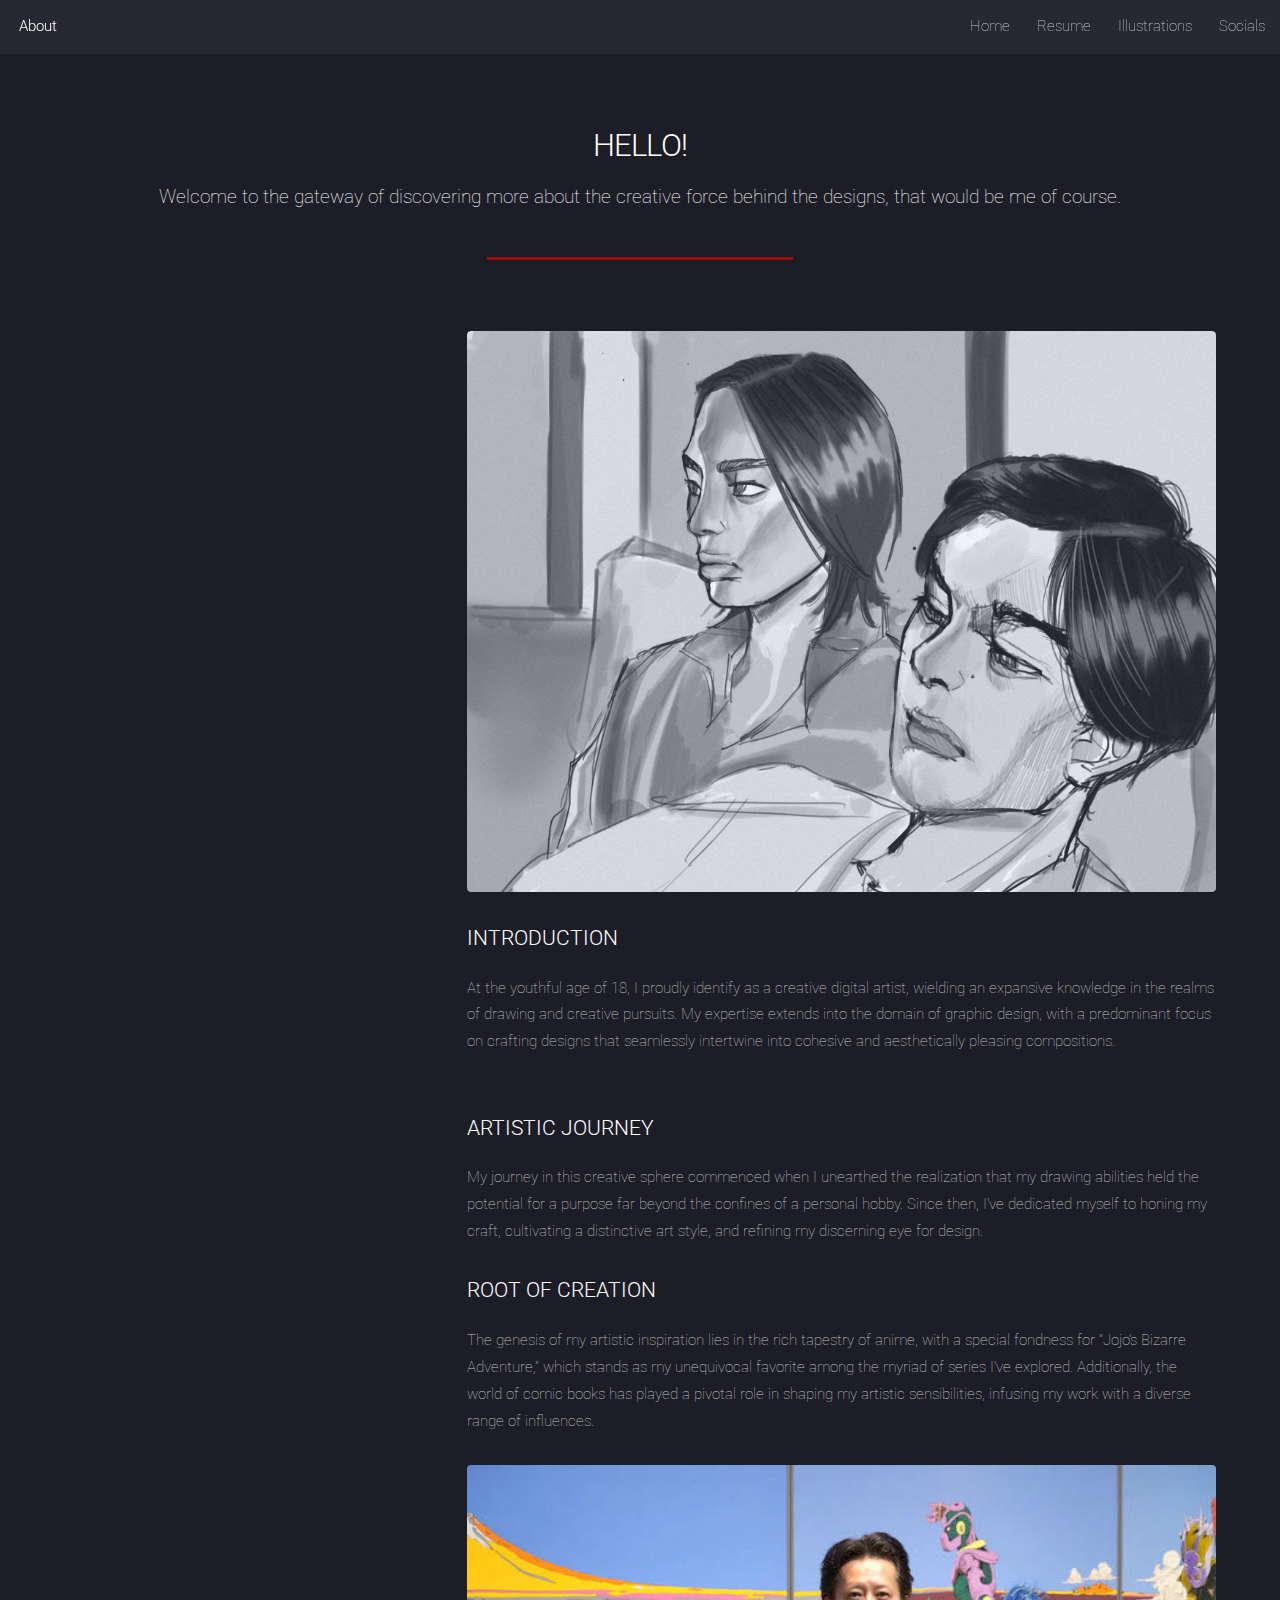
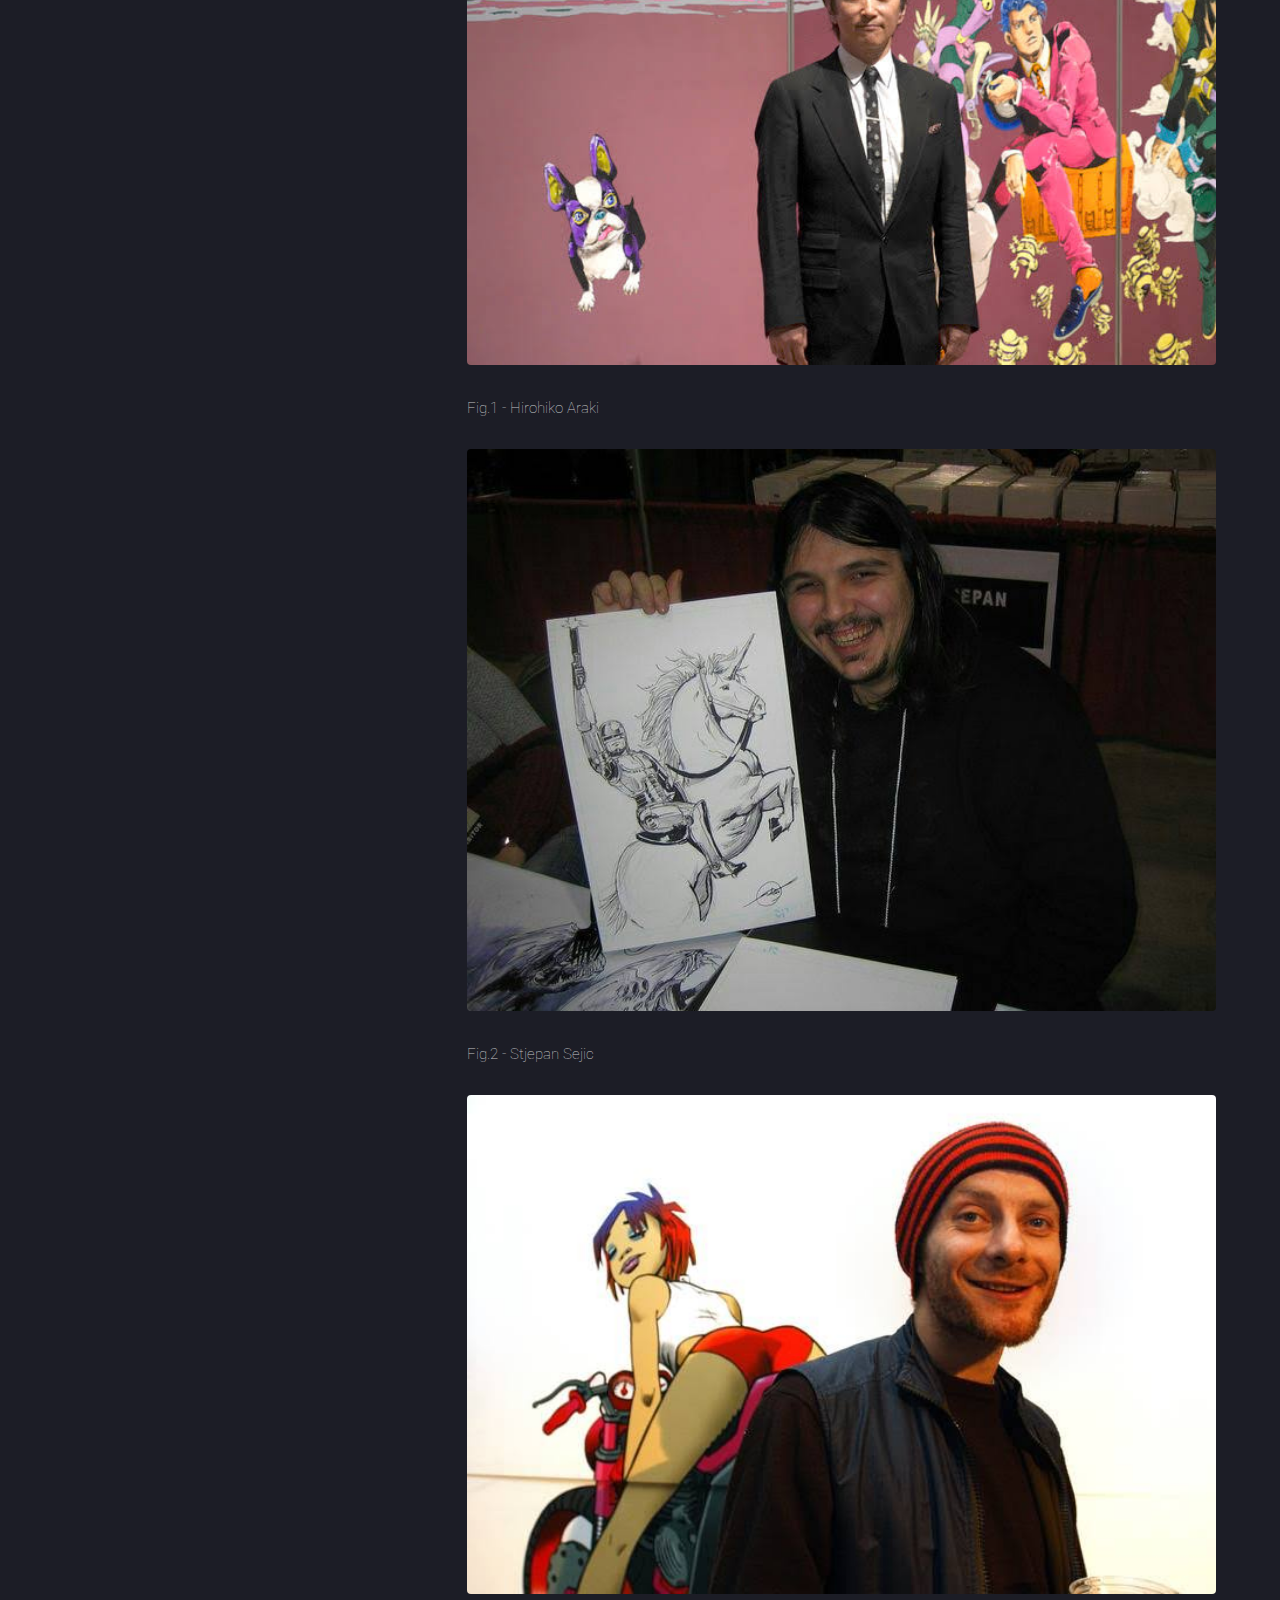
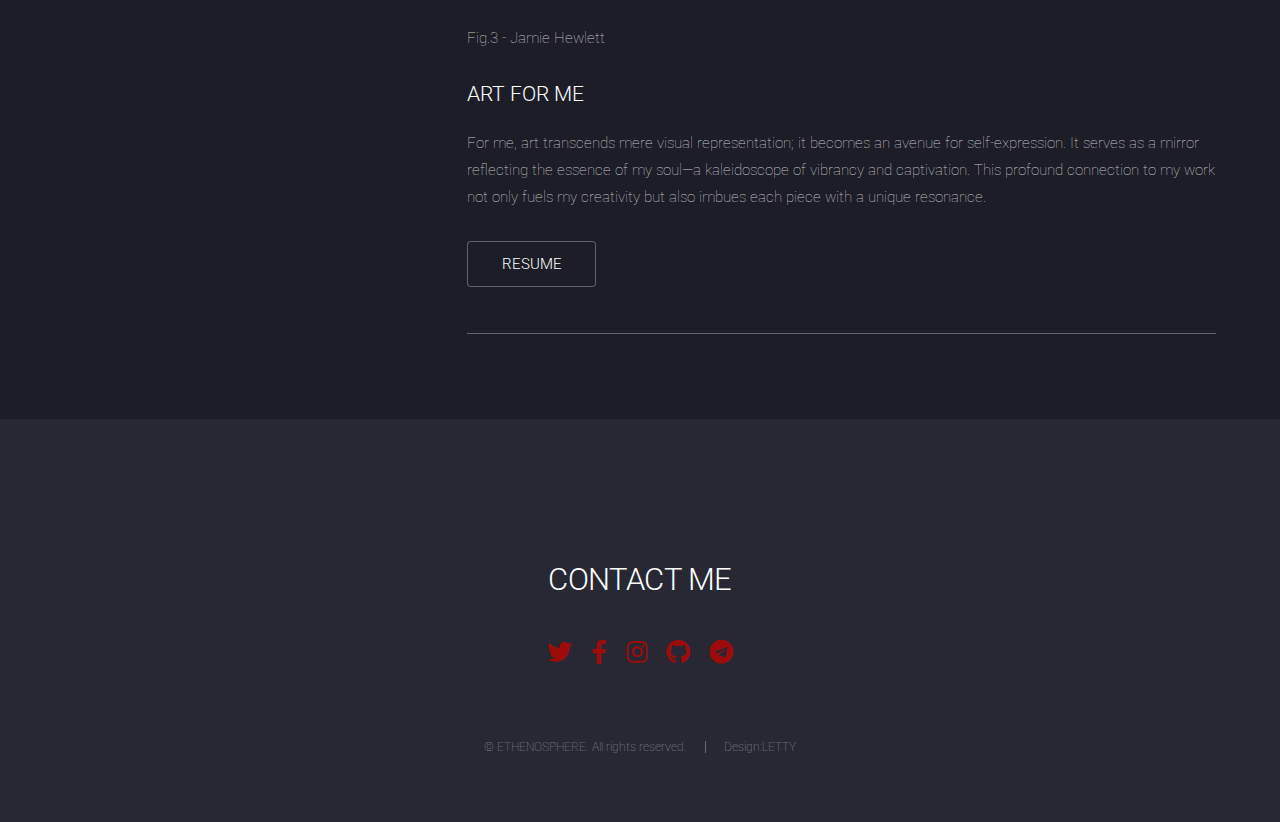
<file: about-me.html>
<!DOCTYPE HTML>
<html>
	<head>
		<title>Ethenospehere-About Me</title>
		<link rel="icon" href="images/logo.ico" type="image/x-icon" />
		<meta charset="utf-8" />
		<meta name="viewport" content="width=device-width, initial-scale=1, user-scalable=no" />
		<link rel="stylesheet" href="assets/css/main.css" />
		<noscript><link rel="stylesheet" href="assets/css/noscript.css" /></noscript>
	</head>
	<body class="is-preload">
		<div id="page-wrapper">

			<!-- Header -->
				<header id="header">
					<h1 id="logo"><a href="index.html">About</a></h1>
					<nav id="nav">
						<ul>
							<li><a href="index.html">Home</a></li>
							<li><a href="index.html#one">Resume</a></li>
							<li><a href="index.html#three">Illustrations</a>
								<ul>
								  <li><a href="published.html">Published Works</a></li>
								  <li><a href="unfinished.html">Unfinished Works</a></a></li>
								  <li><a href="doodles.html">Doodles</a></li>
								</ul>
							</li>	
							<li><a href="index.html#footer">Socials</a></li>
						</ul>
					</nav>
				</header>

			<!-- Main -->
				<div id="main" class="wrapper style1">
					<div class="container">
						<header class="major">
							<h2>HELLO! </h2>
							<p>Welcome to the gateway of discovering more about the creative force behind the designs, that would be me of course.</p>
						</header>
						<div class="row gtr-150">
							<div class="col-4 col-12-medium">


							</div>
							<div class="col-8 col-12-medium imp-medium">

								<!-- Content -->
									<section id="content">
										<a href="#" class="image fit"><img src="images/pfp2.jpeg" alt="" /></a>
										<h3>INTRODUCTION</h3>
										<p>At the youthful age of 18, I proudly identify as a creative digital artist, wielding an expansive knowledge in the realms of drawing and creative pursuits. My expertise extends into the domain of graphic design, with a predominant focus on crafting designs that seamlessly intertwine into cohesive and aesthetically pleasing compositions.</p> <br>
									
									
									<section id="content2">
									  <h3>ARTISTIC JOURNEY</h3>
										<p>My journey in this creative sphere commenced when I unearthed the realization that my drawing abilities held the potential for a purpose far beyond the confines of a personal hobby. Since then, I've dedicated myself to honing my craft, cultivating a distinctive art style, and refining my discerning eye for design.</p>
										
										<section id="content3">
										<h3>ROOT OF CREATION</h3>
										<p>The genesis of my artistic inspiration lies in the rich tapestry of anime, with a special fondness for "Jojo's Bizarre Adventure," which stands as my unequivocal favorite among the myriad of series I've explored. Additionally, the world of comic books has played a pivotal role in shaping my artistic sensibilities, infusing my work with a diverse range of influences.</p>
										
										<figure>
										<img src="images/ppl1.jpeg" class="image fit" alt="Araki">
										<figcaption>Fig.1 - Hirohiko Araki</figcaption><br>
										
										<img src="images/ppl2.jpeg" class="image fit" alt="Stjepan"><figcaption>Fig.2 - Stjepan Sejic</figcaption > <br>
										
								    <img src="images/ppl3.jpeg" class="image fit" alt="Jamie"><figcaption>Fig.3 - Jamie Hewlett</figcaption >
													
										</figure> 
										</figure>
										</figure>
										<br>
									<!-- Sidebar -->

									<section id="sidebar">

										<section>
											<h3>ART FOR ME</h3>
											<p>For me, art transcends mere visual representation; it becomes an avenue for self-expression. It serves as a mirror reflecting the essence of my soul—a kaleidoscope of vibrancy and captivation. This profound connection to my work not only fuels my creativity but also imbues each piece with a unique resonance.</p>
											<footer>
												<ul class="actions">
													<li><a href="index.html" class="button">RESUME</a></li>
												</ul>
											</footer>
										</section>
										<hr  />
									
									
									</section>
								 </section>
								</section> 

							</div>
						</div>
					</div>
				</div>

			<!-- Footer -->

				<footer id="footer">

				<ul class="icons">
				<div id="main" class="wrapper style1">

							<h2>CONTACT ME</h2>
							   
											<li><a href="https://twitter.com/ZYOlette" class="icon brands fa-twitter"><span class="label">Twitter</span></a></li>
											<li><a href="https://www.facebook.com/ailette.riano?mibextid=ZbWKwL" class="icon brands fa-facebook-f"><span class="label">Facebook</span></a></li>
											<li><a href="https://www.instagram.com/eye.lette" class="icon brands fa-instagram"><span class="label">Instagram</span></a></li>
											<li><a href="https://github.com/AiletteRiano" class="icon brands fa-github"><span class="label">Github</span></a></li>
											<li><a href="#" class="icon brands fa-telegram"><span class="label">Telegram</span></a></li>
										</ul>
					<ul class="copyright">
						<li>&copy; ETHENOSPHERE. All rights reserved.</li><li>Design:LETTY</a></li>
					</ul>
				</footer>

		</di v>

		<!-- Scripts -->
			<script src="assets/js/jquery.min.js"></script>
			<script src="assets/js/jquery.scrolly.min.js"></script>
			<script src="assets/js/jquery.dropotron.min.js"></script>
			<script src="assets/js/jquery.scrollex.min.js"></script>
			<script src="assets/js/browser.min.js"></script>
			<script src="assets/js/breakpoints.min.js"></script>
			<script src="assets/js/util.js"></script>
			<script src="assets/js/main.js"></script>

	</body>
</html>
</file>
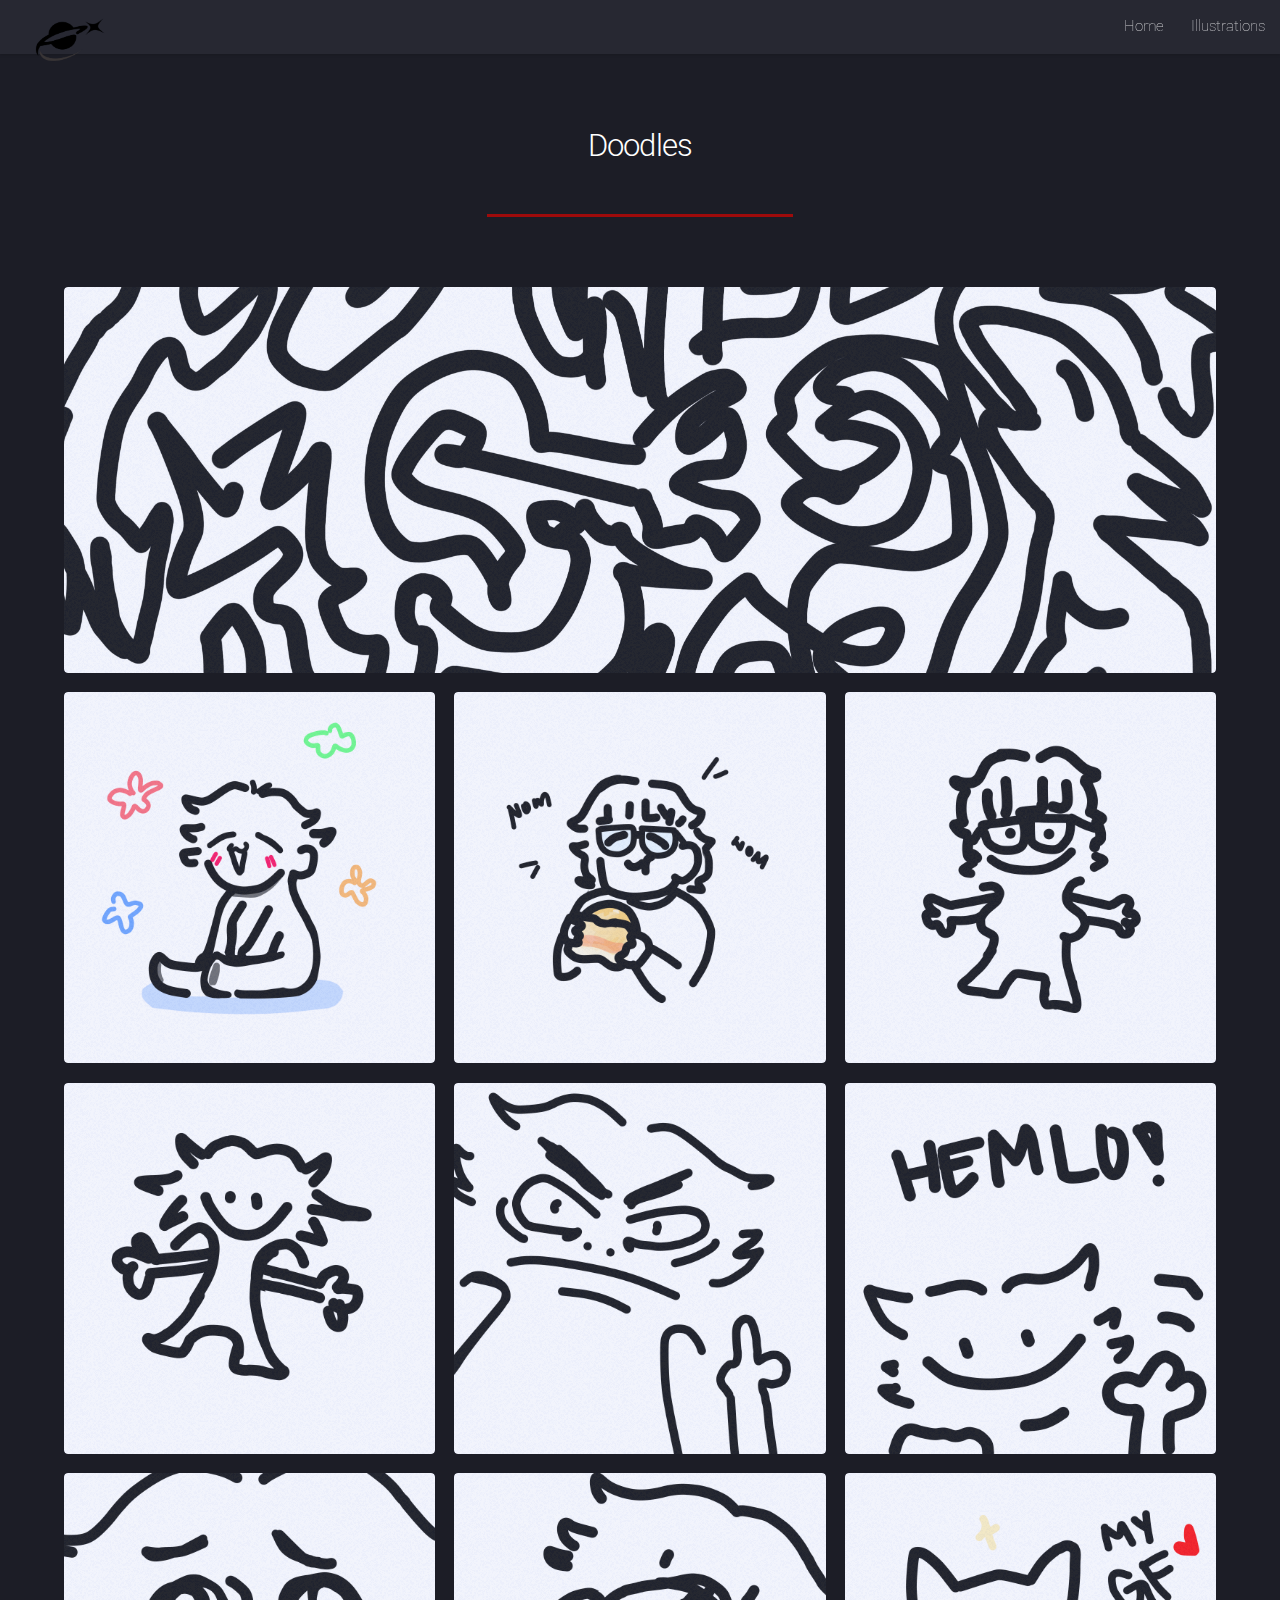
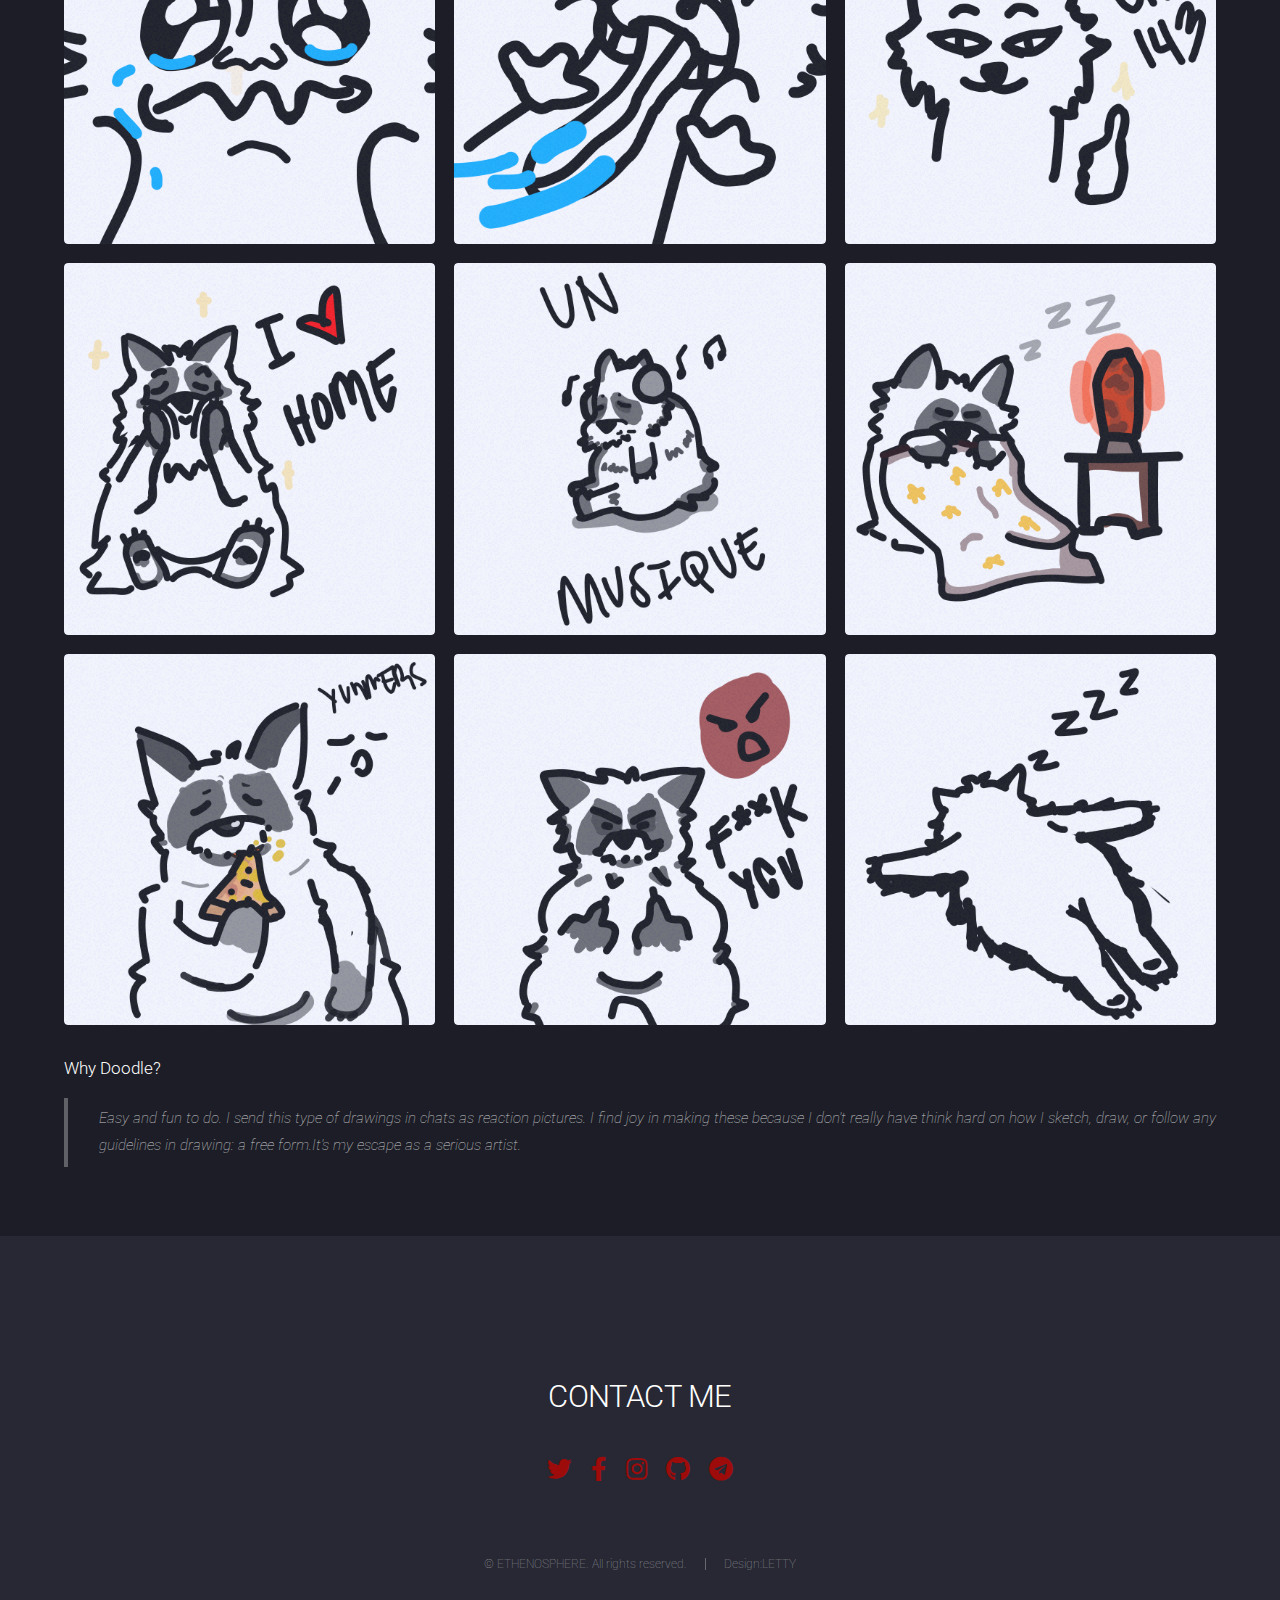
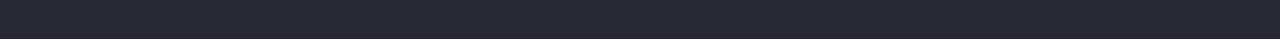
<file: doodles.html>
<!DOCTYPE HTML>
<html>
	<head>
		<title>Doodles - ETHENOSPHERE</title>
		<link rel="icon" href="images/logo.ico" type="image/x-icon" />
		<meta charset="utf-8" />
		<meta name="viewport" content="width=device-width, initial-scale=1, user-scalable=no" />
		<link rel="stylesheet" href="assets/css/main.css" />
		<noscript><link rel="stylesheet" href="assets/css/noscript.css" /></noscript>
	</head>
	<body class="is-preload">
		<div id="page-wrapper">

			<!-- Header -->
				<header id="header">
					<h1 ><a href="index.html" ><img id="logo" src="images/logo.png" ></a></h1>
					<nav id="nav">
						<ul>
							<li><a href="index.html">Home</a></li>
							<li>
								<a href="#">Illustrations</a>
										<ul>
											<li><a href="published.html">Published Works</a></li>
											<li><a href="unfinished.html">Unfinished Works</a></a></li>
											<li><a href="#">Doodles</a></li>
										</ul>
									</li>
								</ul>
							</li>
					</nav>
				</header>

			<!-- Main -->
				<div id="main" class="wrapper style1">
					<div class="container">
						<header class="major">
							<h2>Doodles</h2>
						</header>

						<!-- Image -->
							<section>
								<div class="box alt">
									<div class="row gtr-50 gtr-uniform">
										<div class="col-12"><span class="image fit"><img src="images/doodle/dbanner.jpg" alt="" /></span></div>
										<div class="col-4 col-6-xsmall"><span class="image fit"><img src="images/doodle/pic1.png" alt="" /></span></div>
										<div class="col-4 col-6-xsmall"><span class="image fit"><img src="images/doodle/pic2.png" alt="" /></span></div>
										<div class="col-4 col-6-xsmall"><span class="image fit"><img src="images/doodle/pic3.png" alt="" /></span></div>
										<div class="col-4 col-6-xsmall"><span class="image fit"><img src="images/doodle/pic4.png" alt="" /></span></div>
										<div class="col-4 col-6-xsmall"><span class="image fit"><img src="images/doodle/pic5.png" alt="" /></span></div>
										<div class="col-4 col-6-xsmall"><span class="image fit"><img src="images/doodle/pic6.png" alt="" /></span></div>
										<div class="col-4 col-6-xsmall"><span class="image fit"><img src="images/doodle/pic7.png" alt="" /></span></div>
										<div class="col-4 col-6-xsmall"><span class="image fit"><img src="images/doodle/pic8.png" alt="" /></span></div>
										<div class="col-4 col-6-xsmall"><span class="image fit"><img src="images/doodle/pic9.png" alt="" /></span></div>
										<div class="col-4 col-6-xsmall"><span class="image fit"><img src="images/doodle/pic10.png" alt="" /></span></div>
										<div class="col-4 col-6-xsmall"><span class="image fit"><img src="images/doodle/pic11.png" alt="" /></span></div>
										<div class="col-4 col-6-xsmall"><span class="image fit"><img src="images/doodle/pic12.png" alt="" /></span></div>
									  <div class="col-4 col-6-xsmall"><span class="image fit"><img src="images/doodle/pic13.png" alt="" /></span></div>
									  <div class="col-4 col-6-xsmall"><span class="image fit"><img src="images/doodle/pic14.png" alt="" /></span></div>
									  <div class="col-4 col-6-xsmall"><span class="image fit"><img src="images/doodle/pic15.png" alt="" /></span></div>
									</div>
								</div>
								
								<h4>Why Doodle?</h4>

								<blockquote>Easy and fun to do. I send this type of drawings in chats as reaction pictures. I find joy in making these because I don't really have think hard on how I sketch, draw, or follow any guidelines in drawing: a free form.It's my escape as a serious artist.</blockquote>

					</div>
				</div>
				
			<!-- Footer -->
				<footer id="footer">
				<ul class="icons">
				<div id="main" class="wrapper style1">

							<h2>CONTACT ME</h2>
							   
											<li><a href="https://twitter.com/ZYOlette" class="icon brands fa-twitter"><span class="label">Twitter</span></a></li>
											<li><a href="https://www.facebook.com/ailette.riano?mibextid=ZbWKwL" class="icon brands fa-facebook-f"><span class="label">Facebook</span></a></li>
											<li><a href="https://www.instagram.com/eye.lette" class="icon brands fa-instagram"><span class="label">Instagram</span></a></li>
											<li><a href="https://github.com/AiletteRiano" class="icon brands fa-github"><span class="label">Github</span></a></li>
											<li><a href="#" class="icon brands fa-telegram"><span class="label">Telegram</span></a></li>
										</ul>
					<ul class="copyright">
						<li>&copy; ETHENOSPHERE. All rights reserved.</li><li>Design:LETTY</a></li>
					</ul>
				</footer>

		</div>

		<!-- Scripts -->
			<script src="assets/js/jquery.min.js"></script>
			<script src="assets/js/jquery.scrolly.min.js"></script>
			<script src="assets/js/jquery.dropotron.min.js"></script>
			<script src="assets/js/jquery.scrollex.min.js"></script>
			<script src="assets/js/browser.min.js"></script>
			<script src="assets/js/breakpoints.min.js"></script>
			<script src="assets/js/util.js"></script>
			<script src="assets/js/main.js"></script>

	</body>
</html>
</file>
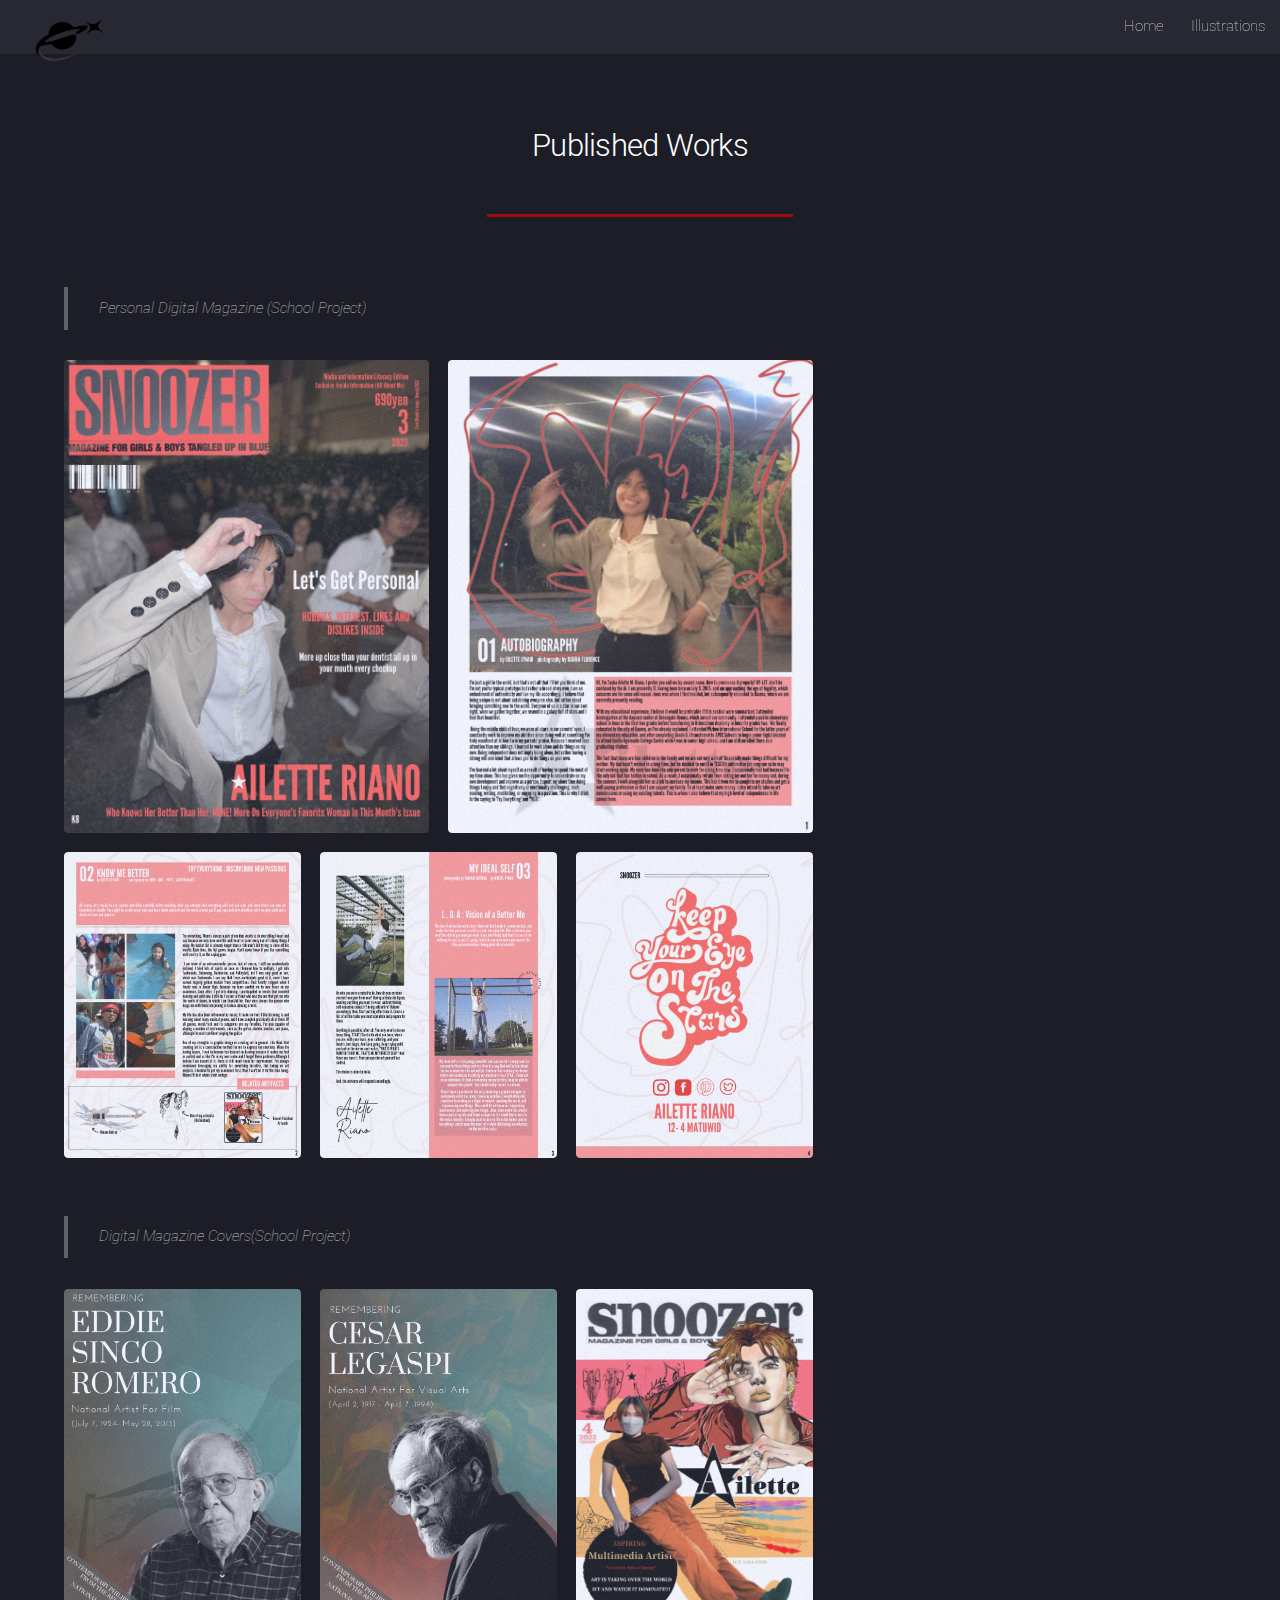
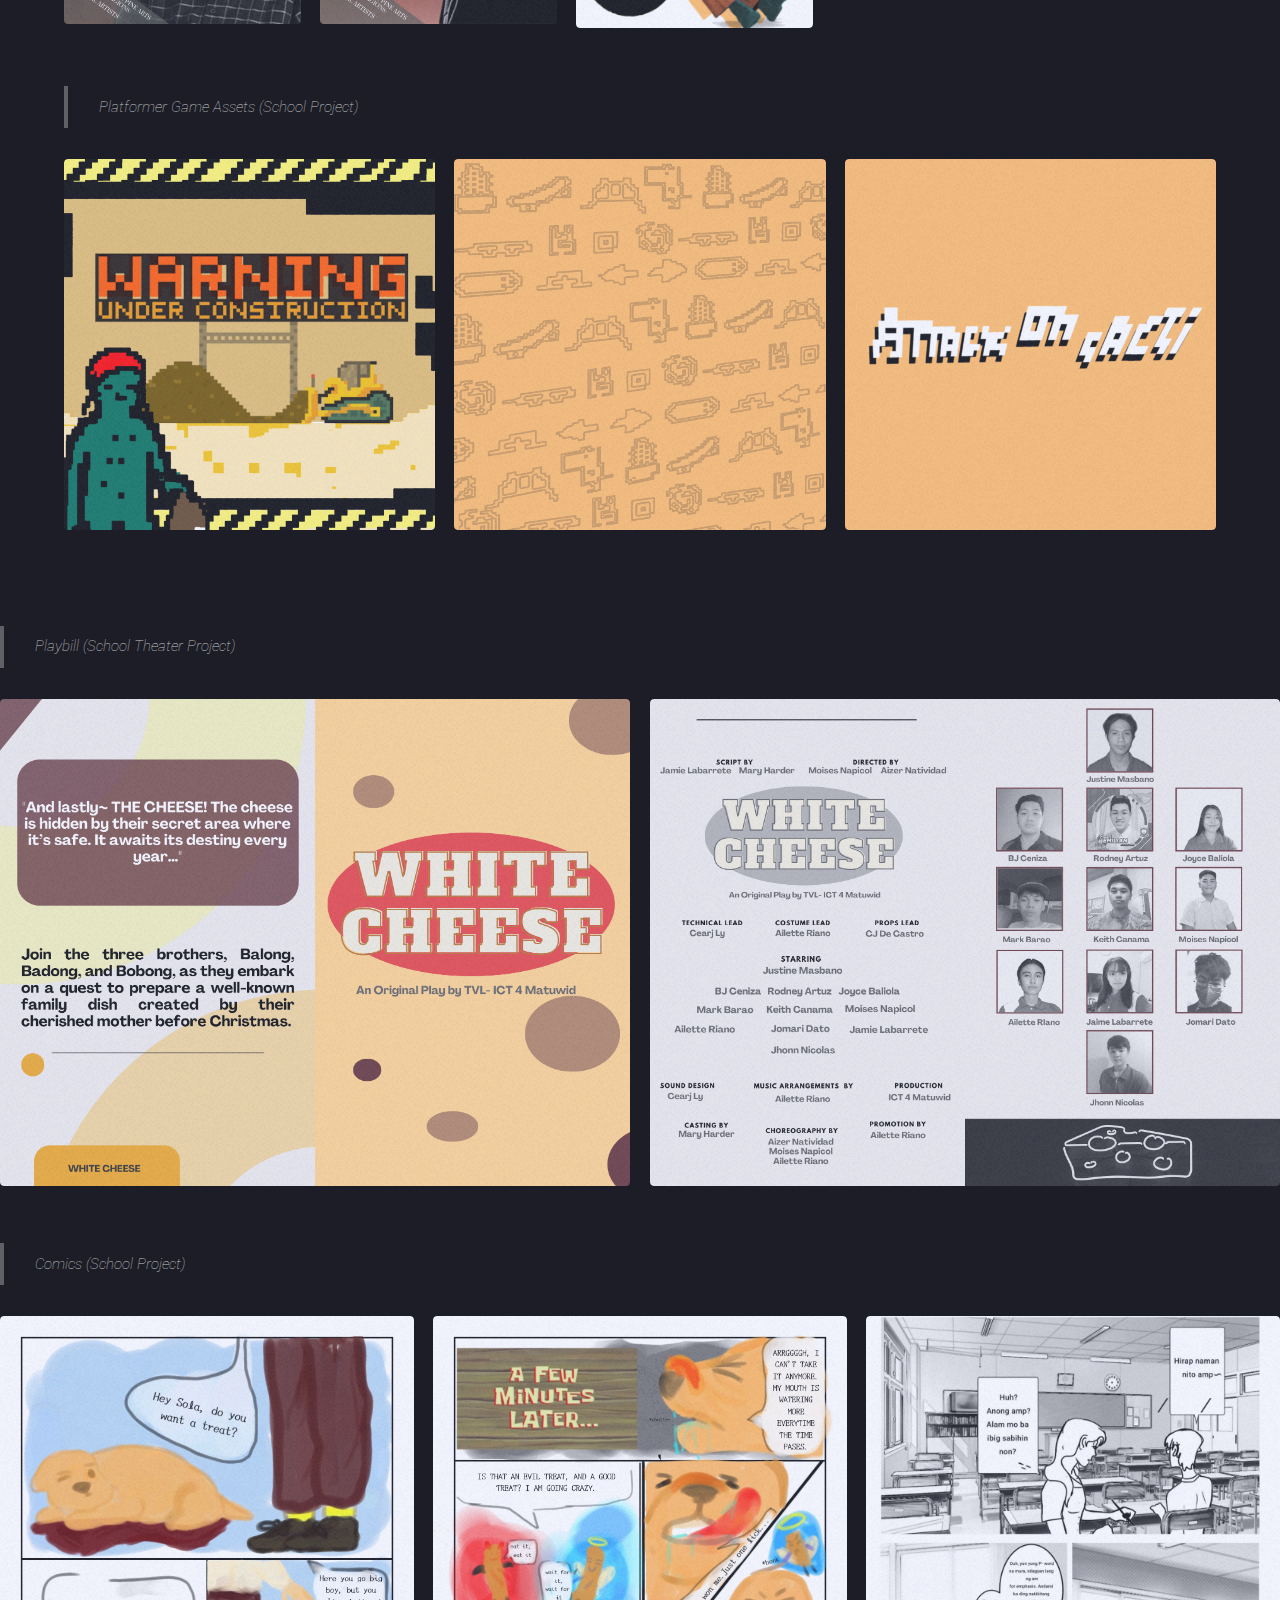
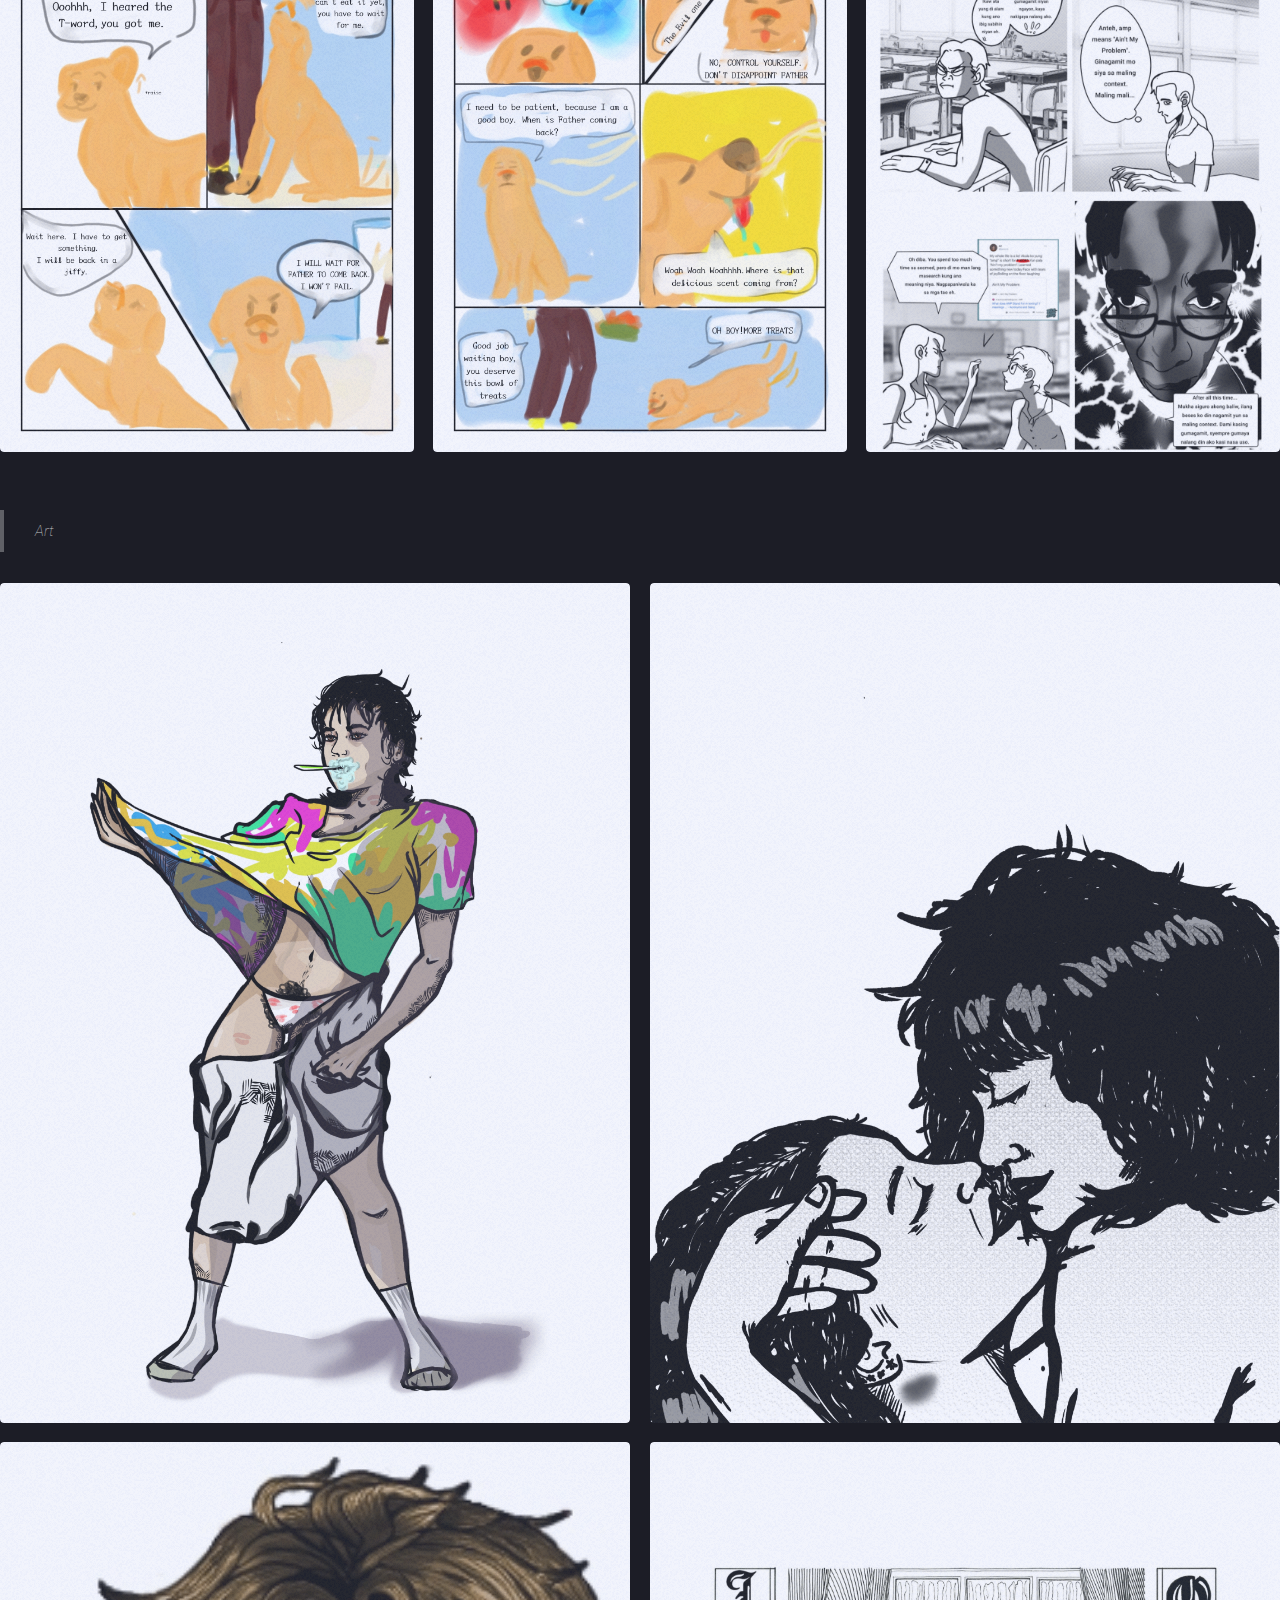
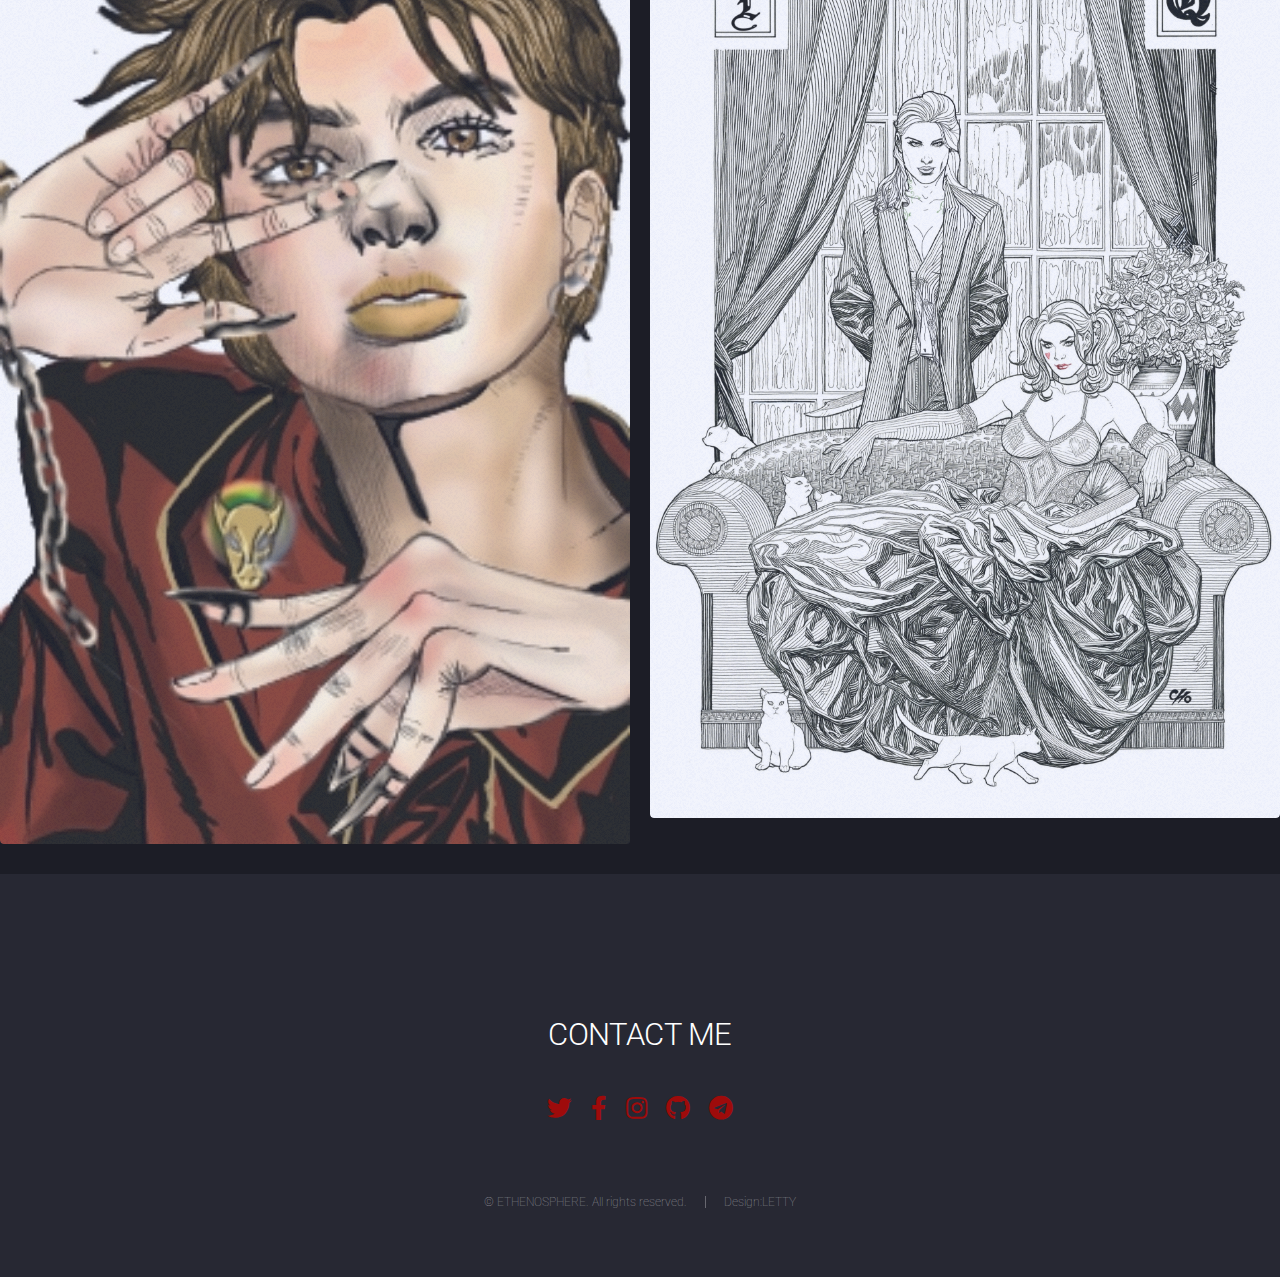
<file: published.html>
<!DOCTYPE HTML>
<html>
	<head>
		<title>Published Works - ETHENOSPHERE</title>
		<link rel="icon" href="images/logo.ico" type="image/x-icon" />
		<meta charset="utf-8" />
		<meta name="viewport" content="width=device-width, initial-scale=1, user-scalable=no" />
		<link rel="stylesheet" href="assets/css/main.css" />
		<noscript><link rel="stylesheet" href="assets/css/noscript.css" /></noscript>
	</head>
	<body class="is-preload">
		<div id="page-wrapper">

			<!-- Header -->

				<header id="header">

					<h1 ><a href="index.html" ><img id="logo" src="images/logo.png" ></a></h1>
					<nav id="nav">
							<ul>
							  <li><a href="index.html">Home</a></li>
							  <li>
							    <a href="#">Illustrations</a>
							    <ul>
							      <li><a href="#">Published Works</a></li>
							      <li><a href="unfinished.html">Unfinished Works</a></a></li>
							      <li><a href="doodles.html">Doodles</a></li>
							    </ul>
							  </li>
							</ul>
							</li>
							</nav>
				</header>

			<!-- Main -->
				<div id="main" class="wrapper style1">
					<div class="container">
						<header class="major">
							<h2>Published Works</h2>
						</header>
						<div class="row gtr-150">
							<div class="col-8 col-12-medium">
							  

								    <blockquote> Personal Digital Magazine (School Project) </blockquote >

								<!-- Content -->
								<section>
									<div class="box alt">

									<div class="row gtr-50 gtr-uniform">
									  
									  
								    
										<div class="col-6 col-6-xsmall"><span class="image fit"><img src="images/published/m1.png" alt="" /></span></div>
										<div class="col-6 col-6-xsmall"><span class="image fit"><img src="images/published/m2.png" alt="" /></span></div>
										<div class="col-4 col-6-xsmall"><span class="image fit"><img src="images/published/m3.png" alt="" /></span></div>
										<div class="col-4 col-6-xsmall"><span class="image fit"><img src="images/published/m4.png" alt="" /></span></div>
										<div class="col-4 col-6-xsmall"><span class="image fit"><img src="images/published/m5.png"= alt="" /></span></div>
										</section>
										<br>
										
									 <blockquote> Digital Magazine Covers(School Project) </blockquote>

								<section>

									<div class="box alt">

									<div class="row gtr-50 gtr-uniform">
										<div class="col-4 col-6-xsmall"><span class="image fit"><img src="images/published/mc1.png" alt="" /></span></div>
										<div class="col-4 col-6-xsmall"><span class="image fit"><img src="images/published/mc2.png" alt="" /></span></div>
										<div class="col-4 col-6-xsmall"><span class="image fit"><img src="images/published/mc3.jpg" alt="" /></span></div>
										</section>
									</div>
								</div>
								<br>
							
							 <blockquote> Platformer Game Assets (School Project) </blockquote>

								<section>

									<div class="box alt">

									<div class="row gtr-50 gtr-uniform">
										<div class="col-4 col-6-xsmall"><span class="image fit"><img src="images/published/g1.jpg" alt="" /></span></div>
										<div class="col-4 col-6-xsmall"><span class="image fit"><img src="images/published/g2.png" alt="" /></span></div>
										<div class="col-4 col-6-xsmall"><span class="image fit"><img src="images/published/g3.jpg" alt="" /></span></div>
										</section>
									</div>
								</div>
								<br>
								
								
							<blockquote> Playbill (School Theater Project) </blockquote>
							
							<section>
							
							  <div class="box alt">
							
							    <div class="row gtr-50 gtr-uniform">
							      <div class="col-6 col-6-xsmall"><span class="image fit"><img src="images/published/pb1.png" alt="" /></span></div>
							      <div class="col-6 col-6-xsmall"><span class="image fit"><img src="images/published/pb2.png" alt="" /></span></div>

							</section>
							</div>
							</div>
							<br>
							
											
						<blockquote> Comics (School Project)</blockquote>
					
						<section>
					
							<div class="box alt">

							 <div class="row gtr-50 gtr-uniform">
								 <div class="col-4 col-6-xsmall"><span class="image fit"><img src="images/published/c1.jpg" alt="" /></span></div>
								 <div class="col-4 col-6-xsmall"><span class="image fit"><img src="images/published/c2.jpg" alt="" /></span></div>
								 <div class="col-4 col-6-xsmall"><span class="image fit"><img src="images/published/c3.png" alt="" /></span></div>
								 
							</section>
							</div>
							</div>
							<br>
						
							<blockquote> Art </blockquote>
							
							<section>
							
							  <div class="box alt">
							
							    <div class="row gtr-50 gtr-uniform">
							      <div class="col-6 col-6-xsmall"><span class="image fit"><img src="images/published/a1.jpg" alt="" /></span></div>
							      <div class="col-6 col-6-xsmall"><span class="image fit"><img src="images/published/a2.jpg" alt="" /></span></div>
					          <div class="row gtr-50 gtr-uniform">
					            <div class="col-6 col-6-xsmall"><span class="image fit"><img src="images/published/a3.jpg" alt="" /></span></div>
					            <div class="col-6 col-6-xsmall"><span class="image fit"><img src="images/published/a4.jpg" alt="" /></span></div>

							</section>
							</div>
							</div>
							

			<!-- Footer -->
				<footer id="footer">
				<ul class="icons">
				<div id="main" class="wrapper style1">

							<h2>CONTACT ME</h2>
							   
											<li><a href="https://twitter.com/ZYOlette" class="icon brands fa-twitter"><span class="label">Twitter</span></a></li>
											<li><a href="https://www.facebook.com/ailette.riano?mibextid=ZbWKwL" class="icon brands fa-facebook-f"><span class="label">Facebook</span></a></li>
											<li><a href="https://www.instagram.com/eye.lette" class="icon brands fa-instagram"><span class="label">Instagram</span></a></li>
											<li><a href="https://github.com/AiletteRiano" class="icon brands fa-github"><span class="label">Github</span></a></li>
											<li><a href="#" class="icon brands fa-telegram"><span class="label">Telegram</span></a></li>
										</ul>
					<ul class="copyright">
						<li>&copy; ETHENOSPHERE. All rights reserved.</li><li>Design:LETTY</a></li>
					</ul>
				</footer>

		</div>


		<!-- Scripts -->
			<script src="assets/js/jquery.min.js"></script>
			<script src="assets/js/jquery.scrolly.min.js"></script>
			<script src="assets/js/jquery.dropotron.min.js"></script>
			<script src="assets/js/jquery.scrollex.min.js"></script>
			<script src="assets/js/browser.min.js"></script>
			<script src="assets/js/breakpoints.min.js"></script>
			<script src="assets/js/util.js"></script>
			<script src="assets/js/main.js"></script>

	</body>
</html>
</file>
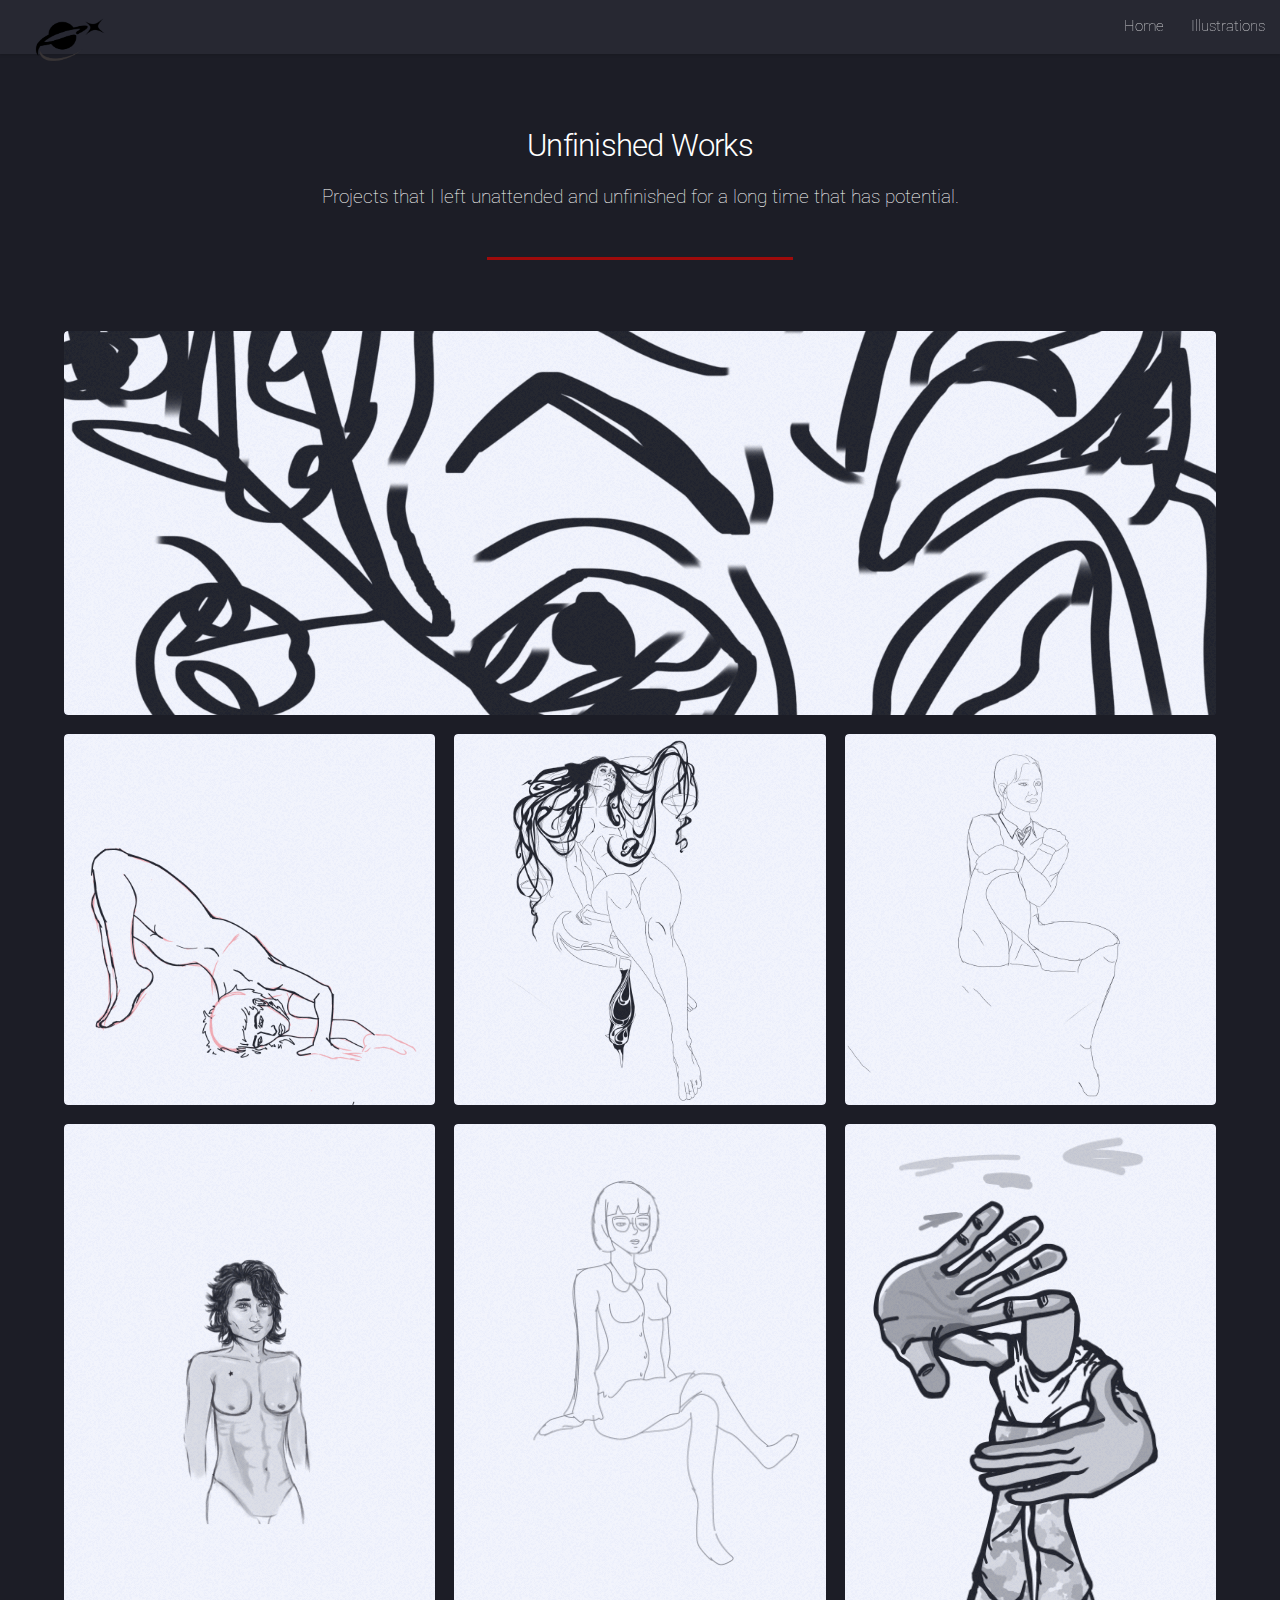
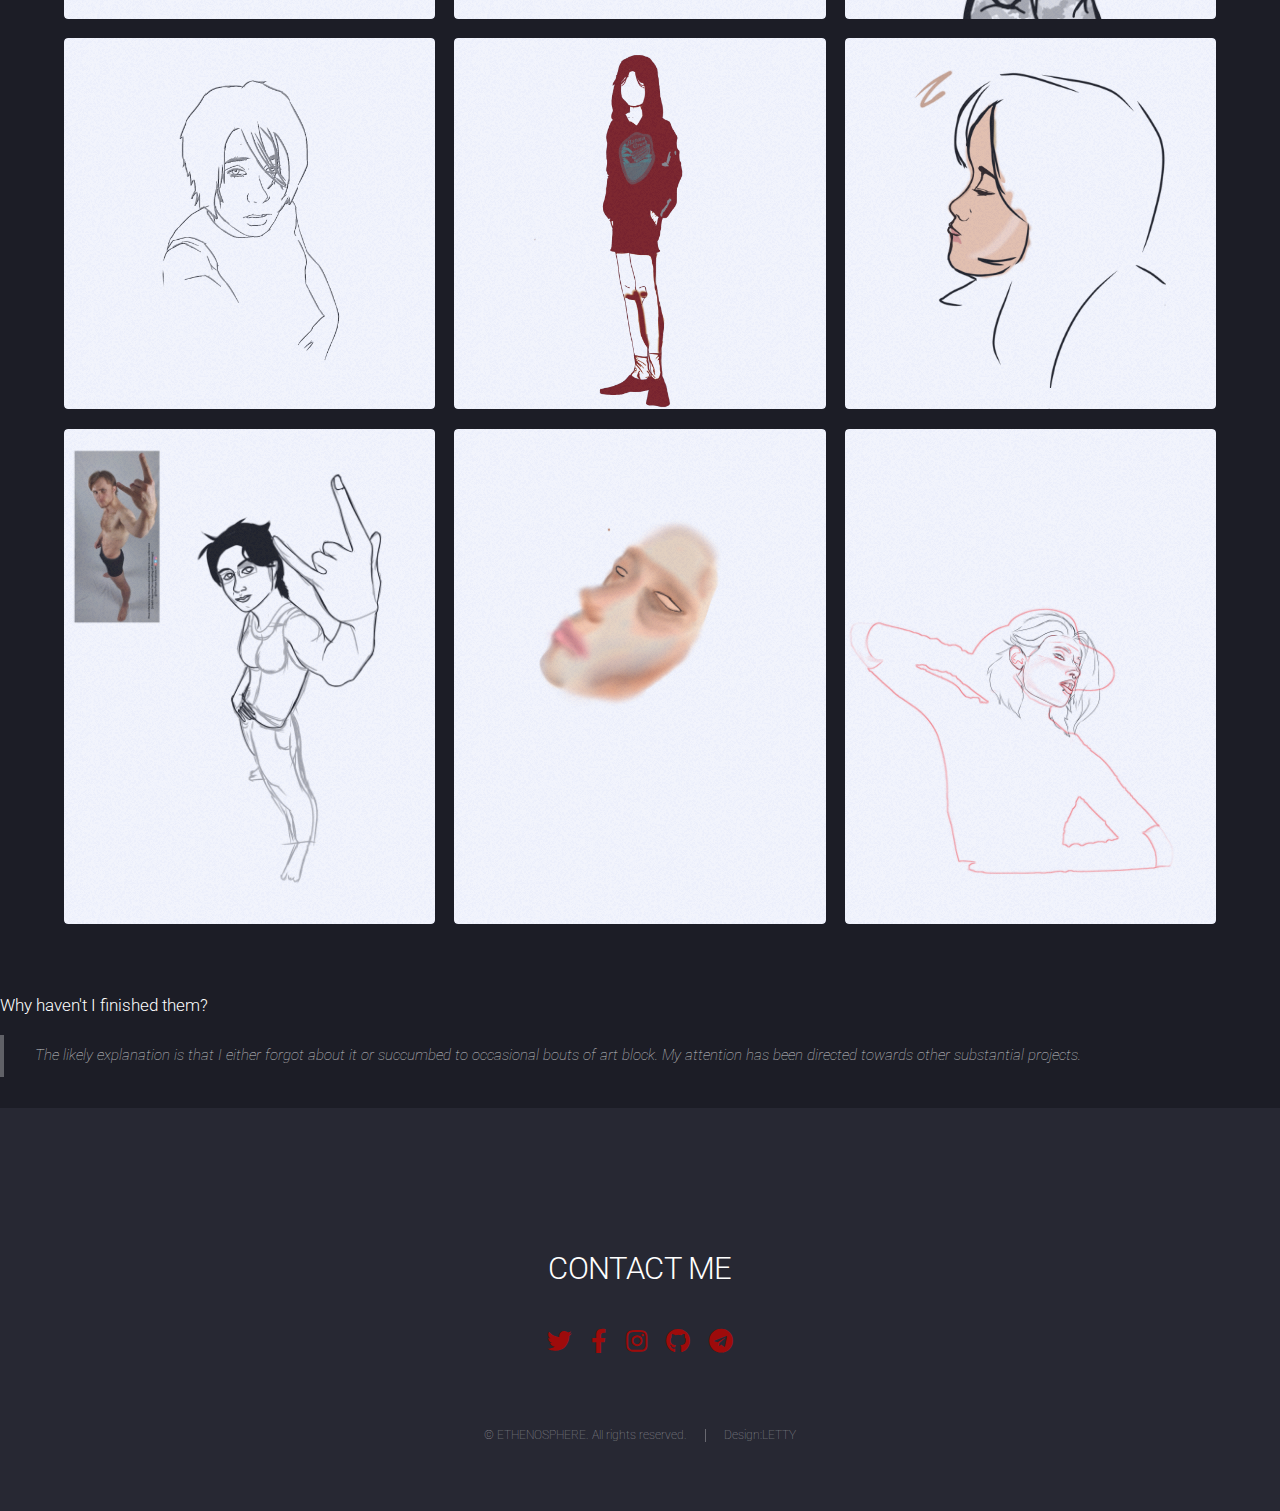
<file: unfinished.html>
<!DOCTYPE HTML>
<html>
	<head>
		<title>Unfinished Works - ETHENOSPHERE </title>
		<link rel="icon" href="images/logo.ico" type="image/x-icon" />
		<meta charset="utf-8" />
		<meta name="viewport" content="width=device-width, initial-scale=1, user-scalable=no" />
		<link rel="stylesheet" href="assets/css/main.css" />
		<noscript><link rel="stylesheet" href="assets/css/noscript.css" /></noscript>
	</head>
	<body class="is-preload">
		<div id="page-wrapper">

			<!-- Header -->
				<header id="header">
					<h1 ><a href="index.html" ><img id="logo" src="images/logo.png" ></a></h1>
					<nav id="nav">
							<ul>
							  <li><a href="index.html">Home</a></li>
							  <li>
							    <a href="#">Illustrations</a>
							    <ul>
							      <li><a href="published.html">Published Works</a></li>
							      <li><a href="#">Unfinished Works</a></a></li>
							      <li><a href="doodles.html">Doodles</a></li>
							    </ul>
							  </li>
							</ul>
							</li>
							</nav>
				</header>

			<!-- Main -->
				<div id="main" class="wrapper style1">
					<div class="container">
						<header class="major">
							<h2>Unfinished Works</h2>
							<p>Projects that I left unattended and unfinished for a long time that has potential.</p>
						</header>

						<!-- Content -->
					<section>
					<div class="box alt">
					  <div class="row gtr-50 gtr-uniform">
					    <div class="col-12"><span class="image fit"><img src="images/unfinished/ub.jpg" alt="" /></span></div>
					    <div class="col-4 col-6-xsmall"><span class="image fit"><img src="images/unfinished/u8.jpg" alt="" /></span></div>
					    <div class="col-4 col-6-xsmall"><span class="image fit"><img src="images/unfinished/u4.jpg" alt="" /></span></div>
					    <div class="col-4 col-6-xsmall"><span class="image fit"><img src="images/unfinished/u3.jpg" alt="" /></span></div>
					    <div class="col-4 col-6-xsmall"><span class="image fit"><img src="images/unfinished/u7.jpg" alt="" /></span></div>
					    <div class="col-4 col-6-xsmall"><span class="image fit"><img src="images/unfinished/u5.jpg" alt="" /></span></div>
					    <div class="col-4 col-6-xsmall"><span class="image fit"><img src="images/unfinished/u6.jpg" alt="" /></span></div>
					    <div class="col-4 col-6-xsmall"><span class="image fit"><img src="images/unfinished/u1.jpg" alt="" /></span></div>
					    <div class="col-4 col-6-xsmall"><span class="image fit"><img src="images/unfinished/u12.jpg" alt="" /></span></div>
					    <div class="col-4 col-6-xsmall"><span class="image fit"><img src="images/unfinished/u11.jpg" alt="" /></span></div>
					    <div class="col-4 col-6-xsmall"><span class="image fit"><img src="images/unfinished/u10.jpg" alt="" /></span></div>
					    <div class="col-4 col-6-xsmall"><span class="image fit"><img src="images/unfinished/u9.jpg" alt="" /></span></div>
					    <div class="col-4 col-6-xsmall"><span class="image fit"><img src="images/unfinished/u2.jpg" alt="" /></span></div>
					  	</section> 
					  </div>
					</div>
				
				
								<h4>Why haven't I finished them? </h4>

								<blockquote>The likely explanation is that I either forgot about it or succumbed to occasional bouts of art block. My attention has been directed towards other substantial projects.</blockquote>
				

			<!-- Footer -->
				<footer id="footer">
				<ul class="icons">
				<div id="main" class="wrapper style1">

							<h2>CONTACT ME</h2>
							   
											<li><a href="https://twitter.com/ZYOlette" class="icon brands fa-twitter"><span class="label">Twitter</span></a></li>
											<li><a href="https://www.facebook.com/ailette.riano?mibextid=ZbWKwL" class="icon brands fa-facebook-f"><span class="label">Facebook</span></a></li>
											<li><a href="https://www.instagram.com/eye.lette" class="icon brands fa-instagram"><span class="label">Instagram</span></a></li>
											<li><a href="https://github.com/AiletteRiano" class="icon brands fa-github"><span class="label">Github</span></a></li>
											<li><a href="#" class="icon brands fa-telegram"><span class="label">Telegram</span></a></li>
										</ul>
					<ul class="copyright">
						<li>&copy; ETHENOSPHERE. All rights reserved.</li><li>Design:LETTY</a></li>
					</ul>
				</footer>

		</div>

		<!-- Scripts -->
			<script src="assets/js/jquery.min.js"></script>
			<script src="assets/js/jquery.scrolly.min.js"></script>
			<script src="assets/js/jquery.dropotron.min.js"></script>
			<script src="assets/js/jquery.scrollex.min.js"></script>
			<script src="assets/js/browser.min.js"></script>
			<script src="assets/js/breakpoints.min.js"></script>
			<script src="assets/js/util.js"></script>
			<script src="assets/js/main.js"></script>

	</body>
</html>
</file>
<file: assets/css/noscript.css>
/* Loader */

	body.landing.is-preload:before {
		display: none;
	}

	body.landing.is-preload:after {
		display: none;
	}
</file>
<file: assets/css/main.css>
@import url("fontawesome-all.min.css");
@import url("https://fonts.googleapis.com/css?family=Roboto:100,300,100italic,300italic");



html, body, div, span, applet, object,
iframe, h1, h2, h3, h4, h5, h6, p, blockquote,
pre, a, abbr, acronym, address, big, cite,
code, del, dfn, em, img, ins, kbd, q, s, samp,
small, strike, strong, sub, sup, tt, var, b,
u, i, center, dl, dt, dd, ol, ul, li, fieldset,
form, label, legend, table, caption, tbody,
tfoot, thead, tr, th, td, article, aside,
canvas, details, embed, figure, figcaption,
footer, header, hgroup, menu, nav, output, ruby,
section, summary, time, mark, audio, video {
	margin: 0;
	padding: 0;
	border: 0;
	font-size: 100%;
	font: inherit;
	vertical-align: baseline;}

article, aside, details, figcaption, figure,
footer, header, hgroup, menu, nav, section {
	display: block;}

body {
	line-height: 1;
}

ol, ul {
	list-style: none;
}

blockquote, q {
	quotes: none;
}

	blockquote:before, blockquote:after, q:before, q:after {
		content: '';
		content: none;
	}

table {
	border-collapse: collapse;
	border-spacing: 0;
}

body {
	-webkit-text-size-adjust: none;
}

mark {
	background-color: transparent;
	color: inherit;
}

input::-moz-focus-inner {
	border: 0;
	padding: 0;
}

input, select, textarea {
	-moz-appearance: none;
	-webkit-appearance: none;
	-ms-appearance: none;
	appearance: none;
}

/* Basic */

	html {
		box-sizing: border-box;
	}

	*, *:before, *:after {
		box-sizing: inherit;
	}

	html, body {
		background: #1c1d26;
	}

	body.is-preload *, body.is-preload *:before, body.is-preload *:after {
		-moz-animation: none !important;
		-webkit-animation: none !important;
		-ms-animation: none !important;
		animation: none !important;
		-moz-transition: none !important;
		-webkit-transition: none !important;
		-ms-transition: none !important;
		transition: none !important;
	}

	body, input, select, textarea {
		color: rgba(255, 255, 255, 0.75);
		font-family: "Roboto", Helvetica, sans-serif;
		font-size: 15pt;
		font-weight: 100;
		line-height: 1.75em;
	}

	a {
		-moz-transition: border-color 0.2s ease-in-out, color 0.2s ease-in-out;
		-webkit-transition: border-color 0.2s ease-in-out, color 0.2s ease-in-out;
		-ms-transition: border-color 0.2s ease-in-out, color 0.2s ease-in-out;
		transition: border-color 0.2s ease-in-out, color 0.2s ease-in-out;
		border-bottom: dotted 1px;
		color: #9e0b0b;
		text-decoration: none;
	}

		a:hover {
			color: #9e0b0b !important;
			border-bottom-color: transparent;
		}

	strong, b {
		color: #ffffff;
		font-weight: 300;
	}

	em, i {
		font-style: italic;
	}

	p {
		margin: 0 0 2em 0;
	}

	h1, h2, h3, h4, h5, h6 {
		color: #ffffff;
		font-weight: 300;
		line-height: 1em;
		margin: 0 0 1em 0;
	}

		h1 a, h2 a, h3 a, h4 a, h5 a, h6 a {
			color: inherit;
			border: 0;
		}

	h2 {
		font-size: 2em;
		line-height: 1.5em;
		letter-spacing: -0.025em;
	}

	h3 {
		font-size: 1.35em;
		line-height: 1.5em;
	}

	h4 {
		font-size: 1.1em;
		line-height: 1.5em;
	}

	h5 {
		font-size: 0.9em;
		line-height: 1.5em;
	}

	h6 {
		font-size: 0.7em;
		line-height: 1.5em;
	}

	sub {
		font-size: 0.8em;
		position: relative;
		top: 0.5em;
	}

	sup {
		font-size: 0.8em;
		position: relative;
		top: -0.5em;
	}

	hr {
		border: 0;
		border-bottom: solid 1px rgba(255, 255, 255, 0.3);
		margin: 3em 0;
	}

		hr.major {
			margin: 4em 0;
		}

	blockquote {
		border-left: solid 4px rgba(255, 255, 255, 0.3);
		font-style: italic;
		margin: 0 0 2em 0;
		padding: 0.5em 0 0.5em 2em;
	}

	code {
		background: rgba(255, 255, 255, 0.075);
		border-radius: 4px;
		font-family: "Courier New", monospace;
		font-size: 0.9em;
		margin: 0 0.25em;
		padding: 0.25em 0.65em;
	}

	pre {
		-webkit-overflow-scrolling: touch;
		font-family: "Courier New", monospace;
		font-size: 0.9em;
		margin: 0 0 2em 0;
	}

		pre code {
			display: block;
			line-height: 1.75em;
			padding: 1em 1.5em;
			overflow-x: auto;
		}

	.align-left {
		text-align: left;
	}

	.align-center {
		text-align: center;
	}

	.align-right {
		text-align: right;
	}

/* Loader */

	@-moz-keyframes spinner-show {
		0% {
			opacity: 0;
		}

		100% {
			opacity: 1;
		}
	}

	@-webkit-keyframes spinner-show {
		0% {
			opacity: 0;
		}

		100% {
			opacity: 1;
		}
	}

	@-ms-keyframes spinner-show {
		0% {
			opacity: 0;
		}

		100% {
			opacity: 1;
		}
	}

	@keyframes spinner-show {
		0% {
			opacity: 0;
		}

		100% {
			opacity: 1;
		}
	}

	@-moz-keyframes spinner-hide {
		0% {
			color: rgba(255, 255, 255, 0.15);
			z-index: 100001;
			-moz-transform: scale(1) rotate(0deg);
			-webkit-transform: scale(1) rotate(0deg);
			-ms-transform: scale(1) rotate(0deg);
			transform: scale(1) rotate(0deg);
		}

		99% {
			color: #1c1d26;
			z-index: 100001;
			-moz-transform: scale(0.5) rotate(360deg);
			-webkit-transform: scale(0.5) rotate(360deg);
			-ms-transform: scale(0.5) rotate(360deg);
			transform: scale(0.5) rotate(360deg);
		}

		100% {
			color: #1c1d26;
			z-index: -1;
			-moz-transform: scale(0.5) rotate(360deg);
			-webkit-transform: scale(0.5) rotate(360deg);
			-ms-transform: scale(0.5) rotate(360deg);
			transform: scale(0.5) rotate(360deg);
		}
	}

	@-webkit-keyframes spinner-hide {
		0% {
			color: rgba(255, 255, 255, 0.15);
			z-index: 100001;
			-moz-transform: scale(1) rotate(0deg);
			-webkit-transform: scale(1) rotate(0deg);
			-ms-transform: scale(1) rotate(0deg);
			transform: scale(1) rotate(0deg);
		}

		99% {
			color: #1c1d26;
			z-index: 100001;
			-moz-transform: scale(0.5) rotate(360deg);
			-webkit-transform: scale(0.5) rotate(360deg);
			-ms-transform: scale(0.5) rotate(360deg);
			transform: scale(0.5) rotate(360deg);
		}

		100% {
			color: #1c1d26;
			z-index: -1;
			-moz-transform: scale(0.5) rotate(360deg);
			-webkit-transform: scale(0.5) rotate(360deg);
			-ms-transform: scale(0.5) rotate(360deg);
			transform: scale(0.5) rotate(360deg);
		}
	}

	@-ms-keyframes spinner-hide {
		0% {
			color: rgba(255, 255, 255, 0.15);
			z-index: 100001;
			-moz-transform: scale(1) rotate(0deg);
			-webkit-transform: scale(1) rotate(0deg);
			-ms-transform: scale(1) rotate(0deg);
			transform: scale(1) rotate(0deg);
		}

		99% {
			color: #1c1d26;
			z-index: 100001;
			-moz-transform: scale(0.5) rotate(360deg);
			-webkit-transform: scale(0.5) rotate(360deg);
			-ms-transform: scale(0.5) rotate(360deg);
			transform: scale(0.5) rotate(360deg);
		}

		100% {
			color: #1c1d26;
			z-index: -1;
			-moz-transform: scale(0.5) rotate(360deg);
			-webkit-transform: scale(0.5) rotate(360deg);
			-ms-transform: scale(0.5) rotate(360deg);
			transform: scale(0.5) rotate(360deg);
		}
	}

	@keyframes spinner-hide {
		0% {
			color: rgba(255, 255, 255, 0.15);
			z-index: 100001;
			-moz-transform: scale(1) rotate(0deg);
			-webkit-transform: scale(1) rotate(0deg);
			-ms-transform: scale(1) rotate(0deg);
			transform: scale(1) rotate(0deg);
		}

		99% {
			color: #1c1d26;
			z-index: 100001;
			-moz-transform: scale(0.5) rotate(360deg);
			-webkit-transform: scale(0.5) rotate(360deg);
			-ms-transform: scale(0.5) rotate(360deg);
			transform: scale(0.5) rotate(360deg);
		}

		100% {
			color: #1c1d26;
			z-index: -1;
			-moz-transform: scale(0.5) rotate(360deg);
			-webkit-transform: scale(0.5) rotate(360deg);
			-ms-transform: scale(0.5) rotate(360deg);
			transform: scale(0.5) rotate(360deg);
		}
	}

	@-moz-keyframes spinner-rotate {
		0% {
			-moz-transform: scale(1) rotate(0deg);
			-webkit-transform: scale(1) rotate(0deg);
			-ms-transform: scale(1) rotate(0deg);
			transform: scale(1) rotate(0deg);
		}

		100% {
			-moz-transform: scale(1) rotate(360deg);
			-webkit-transform: scale(1) rotate(360deg);
			-ms-transform: scale(1) rotate(360deg);
			transform: scale(1) rotate(360deg);
		}
	}

	@-webkit-keyframes spinner-rotate {
		0% {
			-moz-transform: scale(1) rotate(0deg);
			-webkit-transform: scale(1) rotate(0deg);
			-ms-transform: scale(1) rotate(0deg);
			transform: scale(1) rotate(0deg);
		}

		100% {
			-moz-transform: scale(1) rotate(360deg);
			-webkit-transform: scale(1) rotate(360deg);
			-ms-transform: scale(1) rotate(360deg);
			transform: scale(1) rotate(360deg);
		}
	}

	@-ms-keyframes spinner-rotate {
		0% {
			-moz-transform: scale(1) rotate(0deg);
			-webkit-transform: scale(1) rotate(0deg);
			-ms-transform: scale(1) rotate(0deg);
			transform: scale(1) rotate(0deg);
		}

		100% {
			-moz-transform: scale(1) rotate(360deg);
			-webkit-transform: scale(1) rotate(360deg);
			-ms-transform: scale(1) rotate(360deg);
			transform: scale(1) rotate(360deg);
		}
	}

	@keyframes spinner-rotate {
		0% {
			-moz-transform: scale(1) rotate(0deg);
			-webkit-transform: scale(1) rotate(0deg);
			-ms-transform: scale(1) rotate(0deg);
			transform: scale(1) rotate(0deg);
		}

		100% {
			-moz-transform: scale(1) rotate(360deg);
			-webkit-transform: scale(1) rotate(360deg);
			-ms-transform: scale(1) rotate(360deg);
			transform: scale(1) rotate(360deg);
		}
	}

	@-moz-keyframes overlay-hide {
		0% {
			opacity: 1;
			z-index: 100000;
		}

		15% {
			opacity: 1;
			z-index: 100000;
		}

		99% {
			opacity: 0;
			z-index: 100000;
		}

		100% {
			opacity: 0;
			z-index: -1;
		}
	}

	@-webkit-keyframes overlay-hide {
		0% {
			opacity: 1;
			z-index: 100000;
		}

		15% {
			opacity: 1;
			z-index: 100000;
		}

		99% {
			opacity: 0;
			z-index: 100000;
		}

		100% {
			opacity: 0;
			z-index: -1;
		}
	}

	@-ms-keyframes overlay-hide {
		0% {
			opacity: 1;
			z-index: 100000;
		}

		15% {
			opacity: 1;
			z-index: 100000;
		}

		99% {
			opacity: 0;
			z-index: 100000;
		}

		100% {
			opacity: 0;
			z-index: -1;
		}
	}

	@keyframes overlay-hide {
		0% {
			opacity: 1;
			z-index: 100000;
		}

		15% {
			opacity: 1;
			z-index: 100000;
		}

		99% {
			opacity: 0;
			z-index: 100000;
		}

		100% {
			opacity: 0;
			z-index: -1;
		}
	}

	body.landing {
		text-decoration: none;
	}

		body.landing:before {
			-moz-osx-font-smoothing: grayscale;
			-webkit-font-smoothing: antialiased;
			display: inline-block;
			font-style: normal;
			font-variant: normal;
			text-rendering: auto;
			line-height: 1;
			text-transform: none !important;
			font-family: 'Font Awesome 5 Free';
			font-weight: 900;
		}

		body.landing:before {
			-moz-animation: spinner-show 1.5s 1 0.25s ease forwards, spinner-hide 0.25s ease-in-out forwards !important;
			-webkit-animation: spinner-show 1.5s 1 0.25s ease forwards, spinner-hide 0.25s ease-in-out forwards !important;
			-ms-animation: spinner-show 1.5s 1 0.25s ease forwards, spinner-hide 0.25s ease-in-out forwards !important;
			animation: spinner-show 1.5s 1 0.25s ease forwards, spinner-hide 0.25s ease-in-out forwards !important;
			-moz-transform-origin: 50% 50%;
			-webkit-transform-origin: 50% 50%;
			-ms-transform-origin: 50% 50%;
			transform-origin: 50% 50%;
			color: rgba(255, 255, 255, 0.15);
			content: '\f1ce';
			cursor: default;
			display: block;
			font-size: 2em;
			height: 2em;
			left: 50%;
			line-height: 2em;
			margin: -1em 0 0 -1em;
			opacity: 0;
			position: fixed;
			text-align: center;
			top: 50%;
			width: 2em;
			z-index: -1;
		}

		body.landing:after {
			-moz-animation: overlay-hide 1.5s ease-in forwards !important;
			-webkit-animation: overlay-hide 1.5s ease-in forwards !important;
			-ms-animation: overlay-hide 1.5s ease-in forwards !important;
			animation: overlay-hide 1.5s ease-in forwards !important;
			background: #1c1d26;
			content: '';
			display: block;
			height: 100%;
			left: 0;
			opacity: 0;
			position: fixed;
			top: 0;
			width: 100%;
			z-index: -1;
		}

		body.landing.is-preload:before {
			-moz-animation: spinner-show 1.5s 1 0.25s ease forwards, spinner-rotate 0.75s infinite linear !important;
			-webkit-animation: spinner-show 1.5s 1 0.25s ease forwards, spinner-rotate 0.75s infinite linear !important;
			-ms-animation: spinner-show 1.5s 1 0.25s ease forwards, spinner-rotate 0.75s infinite linear !important;
			animation: spinner-show 1.5s 1 0.25s ease forwards, spinner-rotate 0.75s infinite linear !important;
			z-index: 100001;
		}

		body.landing.is-preload:after {
			-moz-animation: none !important;
			-webkit-animation: none !important;
			-ms-animation: none !important;
			animation: none !important;
			opacity: 1;
			z-index: 100000;
		}

	@media (-webkit-min-device-pixel-ratio: 2) {

		body.landing:before {
			line-height: 2.025em;
		}

	}

/* Container */

	.container {
		margin: 0 auto;
		max-width: calc(100% - 4em);
		width: 70em;
	}

		.container.xsmall {
			width: 17.5em;
		}

		.container.small {
			width: 35em;
		}

		.container.medium {
			width: 52.5em;
		}

		.container.large {
			width: 87.5em;
		}

		.container.xlarge {
			width: 105em;
		}

		.container.max {
			width: 100%;
		}

		@media screen and (max-width: 1280px) {

			.container {
				width: 90%;
				max-width: 100%;
			}

		}

		@media screen and (max-width: 980px) {

			.container {
				width: 100% !important;
			}

		}

/* Row */

	.row {
		display: flex;
		flex-wrap: wrap;
		box-sizing: border-box;
		align-items: stretch;
	}

		.row > * {
			box-sizing: border-box;
		}

		.row.gtr-uniform > * > :last-child {
			margin-bottom: 0;
		}

		.row.aln-left {
			justify-content: flex-start;
		}

		.row.aln-center {
			justify-content: center;
		}

		.row.aln-right {
			justify-content: flex-end;
		}

		.row.aln-top {
			align-items: flex-start;
		}

		.row.aln-middle {
			align-items: center;
		}

		.row.aln-bottom {
			align-items: flex-end;
		}

		.row > .imp {
			order: -1;
		}

		.row > .col-1 {
			width: 8.33333%;
		}

		.row > .off-1 {
			margin-left: 8.33333%;
		}

		.row > .col-2 {
			width: 16.66667%;
		}

		.row > .off-2 {
			margin-left: 16.66667%;
		}

		.row > .col-3 {
			width: 25%;
		}

		.row > .off-3 {
			margin-left: 25%;
		}

		.row > .col-4 {
			width: 33.33333%;
		}

		.row > .off-4 {
			margin-left: 33.33333%;
		}

		.row > .col-5 {
			width: 41.66667%;
		}

		.row > .off-5 {
			margin-left: 41.66667%;
		}

		.row > .col-6 {
			width: 50%;
		}

		.row > .off-6 {
			margin-left: 50%;
		}

		.row > .col-7 {
			width: 58.33333%;
		}

		.row > .off-7 {
			margin-left: 58.33333%;
		}

		.row > .col-8 {
			width: 66.66667%;
		}

		.row > .off-8 {
			margin-left: 66.66667%;
		}

		.row > .col-9 {
			width: 75%;
		}

		.row > .off-9 {
			margin-left: 75%;
		}

		.row > .col-10 {
			width: 83.33333%;
		}

		.row > .off-10 {
			margin-left: 83.33333%;
		}

		.row > .col-11 {
			width: 91.66667%;
		}

		.row > .off-11 {
			margin-left: 91.66667%;
		}

		.row > .col-12 {
			width: 100%;
		}

		.row > .off-12 {
			margin-left: 100%;
		}

		.row.gtr-0 {
			margin-top: 0;
			margin-left: 0em;
		}

			.row.gtr-0 > * {
				padding: 0 0 0 0em;
			}

			.row.gtr-0.gtr-uniform {
				margin-top: 0em;
			}

				.row.gtr-0.gtr-uniform > * {
					padding-top: 0em;
				}

		.row.gtr-25 {
			margin-top: 0;
			margin-left: -0.625em;
		}

			.row.gtr-25 > * {
				padding: 0 0 0 0.625em;
			}

			.row.gtr-25.gtr-uniform {
				margin-top: -0.625em;
			}

				.row.gtr-25.gtr-uniform > * {
					padding-top: 0.625em;
				}

		.row.gtr-50 {
			margin-top: 0;
			margin-left: -1.25em;
		}

			.row.gtr-50 > * {
				padding: 0 0 0 1.25em;
			}

			.row.gtr-50.gtr-uniform {
				margin-top: -1.25em;
			}

				.row.gtr-50.gtr-uniform > * {
					padding-top: 1.25em;
				}

		.row {
			margin-top: 0;
			margin-left: -2.5em;
		}

			.row > * {
				padding: 0 0 0 2.5em;
			}

			.row.gtr-uniform {
				margin-top: -2.5em;
			}

				.row.gtr-uniform > * {
					padding-top: 2.5em;
				}

		.row.gtr-150 {
			margin-top: 0;
			margin-left: -3.75em;
		}

			.row.gtr-150 > * {
				padding: 0 0 0 3.75em;
			}

			.row.gtr-150.gtr-uniform {
				margin-top: -3.75em;
			}

				.row.gtr-150.gtr-uniform > * {
					padding-top: 3.75em;
				}

		.row.gtr-200 {
			margin-top: 0;
			margin-left: -5em;
		}

			.row.gtr-200 > * {
				padding: 0 0 0 5em;
			}

			.row.gtr-200.gtr-uniform {
				margin-top: -5em;
			}

				.row.gtr-200.gtr-uniform > * {
					padding-top: 5em;
				}

		@media screen and (max-width: 1680px) {

			.row {
				display: flex;
				flex-wrap: wrap;
				box-sizing: border-box;
				align-items: stretch;
			}

				.row > * {
					box-sizing: border-box;
				}

				.row.gtr-uniform > * > :last-child {
					margin-bottom: 0;
				}

				.row.aln-left {
					justify-content: flex-start;
				}

				.row.aln-center {
					justify-content: center;
				}

				.row.aln-right {
					justify-content: flex-end;
				}

				.row.aln-top {
					align-items: flex-start;
				}

				.row.aln-middle {
					align-items: center;
				}

				.row.aln-bottom {
					align-items: flex-end;
				}

				.row > .imp-xlarge {
					order: -1;
				}

				.row > .col-1-xlarge {
					width: 8.33333%;
				}

				.row > .off-1-xlarge {
					margin-left: 8.33333%;
				}

				.row > .col-2-xlarge {
					width: 16.66667%;
				}

				.row > .off-2-xlarge {
					margin-left: 16.66667%;
				}

				.row > .col-3-xlarge {
					width: 25%;
				}

				.row > .off-3-xlarge {
					margin-left: 25%;
				}

				.row > .col-4-xlarge {
					width: 33.33333%;
				}

				.row > .off-4-xlarge {
					margin-left: 33.33333%;
				}

				.row > .col-5-xlarge {
					width: 41.66667%;
				}

				.row > .off-5-xlarge {
					margin-left: 41.66667%;
				}

				.row > .col-6-xlarge {
					width: 50%;
				}

				.row > .off-6-xlarge {
					margin-left: 50%;
				}

				.row > .col-7-xlarge {
					width: 58.33333%;
				}

				.row > .off-7-xlarge {
					margin-left: 58.33333%;
				}

				.row > .col-8-xlarge {
					width: 66.66667%;
				}

				.row > .off-8-xlarge {
					margin-left: 66.66667%;
				}

				.row > .col-9-xlarge {
					width: 75%;
				}

				.row > .off-9-xlarge {
					margin-left: 75%;
				}

				.row > .col-10-xlarge {
					width: 83.33333%;
				}

				.row > .off-10-xlarge {
					margin-left: 83.33333%;
				}

				.row > .col-11-xlarge {
					width: 91.66667%;
				}

				.row > .off-11-xlarge {
					margin-left: 91.66667%;
				}

				.row > .col-12-xlarge {
					width: 100%;
				}

				.row > .off-12-xlarge {
					margin-left: 100%;
				}

				.row.gtr-0 {
					margin-top: 0;
					margin-left: 0em;
				}

					.row.gtr-0 > * {
						padding: 0 0 0 0em;
					}

					.row.gtr-0.gtr-uniform {
						margin-top: 0em;
					}

						.row.gtr-0.gtr-uniform > * {
							padding-top: 0em;
						}

				.row.gtr-25 {
					margin-top: 0;
					margin-left: -0.625em;
				}

					.row.gtr-25 > * {
						padding: 0 0 0 0.625em;
					}

					.row.gtr-25.gtr-uniform {
						margin-top: -0.625em;
					}

						.row.gtr-25.gtr-uniform > * {
							padding-top: 0.625em;
						}

				.row.gtr-50 {
					margin-top: 0;
					margin-left: -1.25em;
				}

					.row.gtr-50 > * {
						padding: 0 0 0 1.25em;
					}

					.row.gtr-50.gtr-uniform {
						margin-top: -1.25em;
					}

						.row.gtr-50.gtr-uniform > * {
							padding-top: 1.25em;
						}

				.row {
					margin-top: 0;
					margin-left: -2.5em;
				}

					.row > * {
						padding: 0 0 0 2.5em;
					}

					.row.gtr-uniform {
						margin-top: -2.5em;
					}

						.row.gtr-uniform > * {
							padding-top: 2.5em;
						}

				.row.gtr-150 {
					margin-top: 0;
					margin-left: -3.75em;
				}

					.row.gtr-150 > * {
						padding: 0 0 0 3.75em;
					}

					.row.gtr-150.gtr-uniform {
						margin-top: -3.75em;
					}

						.row.gtr-150.gtr-uniform > * {
							padding-top: 3.75em;
						}

				.row.gtr-200 {
					margin-top: 0;
					margin-left: -5em;
				}

					.row.gtr-200 > * {
						padding: 0 0 0 5em;
					}

					.row.gtr-200.gtr-uniform {
						margin-top: -5em;
					}

						.row.gtr-200.gtr-uniform > * {
							padding-top: 5em;
						}

		}

		@media screen and (max-width: 1280px) {

			.row {
				display: flex;
				flex-wrap: wrap;
				box-sizing: border-box;
				align-items: stretch;
			}

				.row > * {
					box-sizing: border-box;
				}

				.row.gtr-uniform > * > :last-child {
					margin-bottom: 0;
				}

				.row.aln-left {
					justify-content: flex-start;
				}

				.row.aln-center {
					justify-content: center;
				}

				.row.aln-right {
					justify-content: flex-end;
				}

				.row.aln-top {
					align-items: flex-start;
				}

				.row.aln-middle {
					align-items: center;
				}

				.row.aln-bottom {
					align-items: flex-end;
				}

				.row > .imp-large {
					order: -1;
				}

				.row > .col-1-large {
					width: 8.33333%;
				}

				.row > .off-1-large {
					margin-left: 8.33333%;
				}

				.row > .col-2-large {
					width: 16.66667%;
				}

				.row > .off-2-large {
					margin-left: 16.66667%;
				}

				.row > .col-3-large {
					width: 25%;
				}

				.row > .off-3-large {
					margin-left: 25%;
				}

				.row > .col-4-large {
					width: 33.33333%;
				}

				.row > .off-4-large {
					margin-left: 33.33333%;
				}

				.row > .col-5-large {
					width: 41.66667%;
				}

				.row > .off-5-large {
					margin-left: 41.66667%;
				}

				.row > .col-6-large {
					width: 50%;
				}

				.row > .off-6-large {
					margin-left: 50%;
				}

				.row > .col-7-large {
					width: 58.33333%;
				}

				.row > .off-7-large {
					margin-left: 58.33333%;
				}

				.row > .col-8-large {
					width: 66.66667%;
				}

				.row > .off-8-large {
					margin-left: 66.66667%;
				}

				.row > .col-9-large {
					width: 75%;
				}

				.row > .off-9-large {
					margin-left: 75%;
				}

				.row > .col-10-large {
					width: 83.33333%;
				}

				.row > .off-10-large {
					margin-left: 83.33333%;
				}

				.row > .col-11-large {
					width: 91.66667%;
				}

				.row > .off-11-large {
					margin-left: 91.66667%;
				}

				.row > .col-12-large {
					width: 100%;
				}

				.row > .off-12-large {
					margin-left: 100%;
				}

				.row.gtr-0 {
					margin-top: 0;
					margin-left: 0em;
				}

					.row.gtr-0 > * {
						padding: 0 0 0 0em;
					}

					.row.gtr-0.gtr-uniform {
						margin-top: 0em;
					}

						.row.gtr-0.gtr-uniform > * {
							padding-top: 0em;
						}

				.row.gtr-25 {
					margin-top: 0;
					margin-left: -0.625em;
				}

					.row.gtr-25 > * {
						padding: 0 0 0 0.625em;
					}

					.row.gtr-25.gtr-uniform {
						margin-top: -0.625em;
					}

						.row.gtr-25.gtr-uniform > * {
							padding-top: 0.625em;
						}

				.row.gtr-50 {
					margin-top: 0;
					margin-left: -1.25em;
				}

					.row.gtr-50 > * {
						padding: 0 0 0 1.25em;
					}

					.row.gtr-50.gtr-uniform {
						margin-top: -1.25em;
					}

						.row.gtr-50.gtr-uniform > * {
							padding-top: 1.25em;
						}

				.row {
					margin-top: 0;
					margin-left: -2.5em;
				}

					.row > * {
						padding: 0 0 0 2.5em;
					}

					.row.gtr-uniform {
						margin-top: -2.5em;
					}

						.row.gtr-uniform > * {
							padding-top: 2.5em;
						}

				.row.gtr-150 {
					margin-top: 0;
					margin-left: -3.75em;
				}

					.row.gtr-150 > * {
						padding: 0 0 0 3.75em;
					}

					.row.gtr-150.gtr-uniform {
						margin-top: -3.75em;
					}

						.row.gtr-150.gtr-uniform > * {
							padding-top: 3.75em;
						}

				.row.gtr-200 {
					margin-top: 0;
					margin-left: -5em;
				}

					.row.gtr-200 > * {
						padding: 0 0 0 5em;
					}

					.row.gtr-200.gtr-uniform {
						margin-top: -5em;
					}

						.row.gtr-200.gtr-uniform > * {
							padding-top: 5em;
						}

		}

		@media screen and (max-width: 980px) {

			.row {
				display: flex;
				flex-wrap: wrap;
				box-sizing: border-box;
				align-items: stretch;
			}

				.row > * {
					box-sizing: border-box;
				}

				.row.gtr-uniform > * > :last-child {
					margin-bottom: 0;
				}

				.row.aln-left {
					justify-content: flex-start;
				}

				.row.aln-center {
					justify-content: center;
				}

				.row.aln-right {
					justify-content: flex-end;
				}

				.row.aln-top {
					align-items: flex-start;
				}

				.row.aln-middle {
					align-items: center;
				}

				.row.aln-bottom {
					align-items: flex-end;
				}

				.row > .imp-medium {
					order: -1;
				}

				.row > .col-1-medium {
					width: 8.33333%;
				}

				.row > .off-1-medium {
					margin-left: 8.33333%;
				}

				.row > .col-2-medium {
					width: 16.66667%;
				}

				.row > .off-2-medium {
					margin-left: 16.66667%;
				}

				.row > .col-3-medium {
					width: 25%;
				}

				.row > .off-3-medium {
					margin-left: 25%;
				}

				.row > .col-4-medium {
					width: 33.33333%;
				}

				.row > .off-4-medium {
					margin-left: 33.33333%;
				}

				.row > .col-5-medium {
					width: 41.66667%;
				}

				.row > .off-5-medium {
					margin-left: 41.66667%;
				}

				.row > .col-6-medium {
					width: 50%;
				}

				.row > .off-6-medium {
					margin-left: 50%;
				}

				.row > .col-7-medium {
					width: 58.33333%;
				}

				.row > .off-7-medium {
					margin-left: 58.33333%;
				}

				.row > .col-8-medium {
					width: 66.66667%;
				}

				.row > .off-8-medium {
					margin-left: 66.66667%;
				}

				.row > .col-9-medium {
					width: 75%;
				}

				.row > .off-9-medium {
					margin-left: 75%;
				}

				.row > .col-10-medium {
					width: 83.33333%;
				}

				.row > .off-10-medium {
					margin-left: 83.33333%;
				}

				.row > .col-11-medium {
					width: 91.66667%;
				}

				.row > .off-11-medium {
					margin-left: 91.66667%;
				}

				.row > .col-12-medium {
					width: 100%;
				}

				.row > .off-12-medium {
					margin-left: 100%;
				}

				.row.gtr-0 {
					margin-top: 0;
					margin-left: 0em;
				}

					.row.gtr-0 > * {
						padding: 0 0 0 0em;
					}

					.row.gtr-0.gtr-uniform {
						margin-top: 0em;
					}

						.row.gtr-0.gtr-uniform > * {
							padding-top: 0em;
						}

				.row.gtr-25 {
					margin-top: 0;
					margin-left: -0.625em;
				}

					.row.gtr-25 > * {
						padding: 0 0 0 0.625em;
					}

					.row.gtr-25.gtr-uniform {
						margin-top: -0.625em;
					}

						.row.gtr-25.gtr-uniform > * {
							padding-top: 0.625em;
						}

				.row.gtr-50 {
					margin-top: 0;
					margin-left: -1.25em;
				}

					.row.gtr-50 > * {
						padding: 0 0 0 1.25em;
					}

					.row.gtr-50.gtr-uniform {
						margin-top: -1.25em;
					}

						.row.gtr-50.gtr-uniform > * {
							padding-top: 1.25em;
						}

				.row {
					margin-top: 0;
					margin-left: -2.5em;
				}

					.row > * {
						padding: 0 0 0 2.5em;
					}

					.row.gtr-uniform {
						margin-top: -2.5em;
					}

						.row.gtr-uniform > * {
							padding-top: 2.5em;
						}

				.row.gtr-150 {
					margin-top: 0;
					margin-left: -3.75em;
				}

					.row.gtr-150 > * {
						padding: 0 0 0 3.75em;
					}

					.row.gtr-150.gtr-uniform {
						margin-top: -3.75em;
					}

						.row.gtr-150.gtr-uniform > * {
							padding-top: 3.75em;
						}

				.row.gtr-200 {
					margin-top: 0;
					margin-left: -5em;
				}

					.row.gtr-200 > * {
						padding: 0 0 0 5em;
					}

					.row.gtr-200.gtr-uniform {
						margin-top: -5em;
					}

						.row.gtr-200.gtr-uniform > * {
							padding-top: 5em;
						}

		}

		@media screen and (max-width: 736px) {

			.row {
				display: flex;
				flex-wrap: wrap;
				box-sizing: border-box;
				align-items: stretch;
			}

				.row > * {
					box-sizing: border-box;
				}

				.row.gtr-uniform > * > :last-child {
					margin-bottom: 0;
				}

				.row.aln-left {
					justify-content: flex-start;
				}

				.row.aln-center {
					justify-content: center;
				}

				.row.aln-right {
					justify-content: flex-end;
				}

				.row.aln-top {
					align-items: flex-start;
				}

				.row.aln-middle {
					align-items: center;
				}

				.row.aln-bottom {
					align-items: flex-end;
				}

				.row > .imp-small {
					order: -1;
				}

				.row > .col-1-small {
					width: 8.33333%;
				}

				.row > .off-1-small {
					margin-left: 8.33333%;
				}

				.row > .col-2-small {
					width: 16.66667%;
				}

				.row > .off-2-small {
					margin-left: 16.66667%;
				}

				.row > .col-3-small {
					width: 25%;
				}

				.row > .off-3-small {
					margin-left: 25%;
				}

				.row > .col-4-small {
					width: 33.33333%;
				}

				.row > .off-4-small {
					margin-left: 33.33333%;
				}

				.row > .col-5-small {
					width: 41.66667%;
				}

				.row > .off-5-small {
					margin-left: 41.66667%;
				}

				.row > .col-6-small {
					width: 50%;
				}

				.row > .off-6-small {
					margin-left: 50%;
				}

				.row > .col-7-small {
					width: 58.33333%;
				}

				.row > .off-7-small {
					margin-left: 58.33333%;
				}

				.row > .col-8-small {
					width: 66.66667%;
				}

				.row > .off-8-small {
					margin-left: 66.66667%;
				}

				.row > .col-9-small {
					width: 75%;
				}

				.row > .off-9-small {
					margin-left: 75%;
				}

				.row > .col-10-small {
					width: 83.33333%;
				}

				.row > .off-10-small {
					margin-left: 83.33333%;
				}

				.row > .col-11-small {
					width: 91.66667%;
				}

				.row > .off-11-small {
					margin-left: 91.66667%;
				}

				.row > .col-12-small {
					width: 100%;
				}

				.row > .off-12-small {
					margin-left: 100%;
				}

				.row.gtr-0 {
					margin-top: 0;
					margin-left: 0em;
				}

					.row.gtr-0 > * {
						padding: 0 0 0 0em;
					}

					.row.gtr-0.gtr-uniform {
						margin-top: 0em;
					}

						.row.gtr-0.gtr-uniform > * {
							padding-top: 0em;
						}

				.row.gtr-25 {
					margin-top: 0;
					margin-left: -0.625em;
				}

					.row.gtr-25 > * {
						padding: 0 0 0 0.625em;
					}

					.row.gtr-25.gtr-uniform {
						margin-top: -0.625em;
					}

						.row.gtr-25.gtr-uniform > * {
							padding-top: 0.625em;
						}

				.row.gtr-50 {
					margin-top: 0;
					margin-left: -1.25em;
				}

					.row.gtr-50 > * {
						padding: 0 0 0 1.25em;
					}

					.row.gtr-50.gtr-uniform {
						margin-top: -1.25em;
					}

						.row.gtr-50.gtr-uniform > * {
							padding-top: 1.25em;
						}

				.row {
					margin-top: 0;
					margin-left: -2.5em;
				}

					.row > * {
						padding: 0 0 0 2.5em;
					}

					.row.gtr-uniform {
						margin-top: -2.5em;
					}

						.row.gtr-uniform > * {
							padding-top: 2.5em;
						}

				.row.gtr-150 {
					margin-top: 0;
					margin-left: -3.75em;
				}

					.row.gtr-150 > * {
						padding: 0 0 0 3.75em;
					}

					.row.gtr-150.gtr-uniform {
						margin-top: -3.75em;
					}

						.row.gtr-150.gtr-uniform > * {
							padding-top: 3.75em;
						}

				.row.gtr-200 {
					margin-top: 0;
					margin-left: -5em;
				}

					.row.gtr-200 > * {
						padding: 0 0 0 5em;
					}

					.row.gtr-200.gtr-uniform {
						margin-top: -5em;
					}

						.row.gtr-200.gtr-uniform > * {
							padding-top: 5em;
						}

		}

		@media screen and (max-width: 480px) {

			.row {
				display: flex;
				flex-wrap: wrap;
				box-sizing: border-box;
				align-items: stretch;
			}

				.row > * {
					box-sizing: border-box;
				}

				.row.gtr-uniform > * > :last-child {
					margin-bottom: 0;
				}

				.row.aln-left {
					justify-content: flex-start;
				}

				.row.aln-center {
					justify-content: center;
				}

				.row.aln-right {
					justify-content: flex-end;
				}

				.row.aln-top {
					align-items: flex-start;
				}

				.row.aln-middle {
					align-items: center;
				}

				.row.aln-bottom {
					align-items: flex-end;
				}

				.row > .imp-xsmall {
					order: -1;
				}

				.row > .col-1-xsmall {
					width: 8.33333%;
				}

				.row > .off-1-xsmall {
					margin-left: 8.33333%;
				}

				.row > .col-2-xsmall {
					width: 16.66667%;
				}

				.row > .off-2-xsmall {
					margin-left: 16.66667%;
				}

				.row > .col-3-xsmall {
					width: 25%;
				}

				.row > .off-3-xsmall {
					margin-left: 25%;
				}

				.row > .col-4-xsmall {
					width: 33.33333%;
				}

				.row > .off-4-xsmall {
					margin-left: 33.33333%;
				}

				.row > .col-5-xsmall {
					width: 41.66667%;
				}

				.row > .off-5-xsmall {
					margin-left: 41.66667%;
				}

				.row > .col-6-xsmall {
					width: 50%;
				}

				.row > .off-6-xsmall {
					margin-left: 50%;
				}

				.row > .col-7-xsmall {
					width: 58.33333%;
				}

				.row > .off-7-xsmall {
					margin-left: 58.33333%;
				}

				.row > .col-8-xsmall {
					width: 66.66667%;
				}

				.row > .off-8-xsmall {
					margin-left: 66.66667%;
				}

				.row > .col-9-xsmall {
					width: 75%;
				}

				.row > .off-9-xsmall {
					margin-left: 75%;
				}

				.row > .col-10-xsmall {
					width: 83.33333%;
				}

				.row > .off-10-xsmall {
					margin-left: 83.33333%;
				}

				.row > .col-11-xsmall {
					width: 91.66667%;
				}

				.row > .off-11-xsmall {
					margin-left: 91.66667%;
				}

				.row > .col-12-xsmall {
					width: 100%;
				}

				.row > .off-12-xsmall {
					margin-left: 100%;
				}

				.row.gtr-0 {
					margin-top: 0;
					margin-left: 0em;
				}

					.row.gtr-0 > * {
						padding: 0 0 0 0em;
					}

					.row.gtr-0.gtr-uniform {
						margin-top: 0em;
					}

						.row.gtr-0.gtr-uniform > * {
							padding-top: 0em;
						}

				.row.gtr-25 {
					margin-top: 0;
					margin-left: -0.625em;
				}

					.row.gtr-25 > * {
						padding: 0 0 0 0.625em;
					}

					.row.gtr-25.gtr-uniform {
						margin-top: -0.625em;
					}

						.row.gtr-25.gtr-uniform > * {
							padding-top: 0.625em;
						}

				.row.gtr-50 {
					margin-top: 0;
					margin-left: -1.25em;
				}

					.row.gtr-50 > * {
						padding: 0 0 0 1.25em;
					}

					.row.gtr-50.gtr-uniform {
						margin-top: -1.25em;
					}

						.row.gtr-50.gtr-uniform > * {
							padding-top: 1.25em;
						}

				.row {
					margin-top: 0;
					margin-left: -2.5em;
				}

					.row > * {
						padding: 0 0 0 2.5em;
					}

					.row.gtr-uniform {
						margin-top: -2.5em;
					}

						.row.gtr-uniform > * {
							padding-top: 2.5em;
						}

				.row.gtr-150 {
					margin-top: 0;
					margin-left: -3.75em;
				}

					.row.gtr-150 > * {
						padding: 0 0 0 3.75em;
					}

					.row.gtr-150.gtr-uniform {
						margin-top: -3.75em;
					}

						.row.gtr-150.gtr-uniform > * {
							padding-top: 3.75em;
						}

				.row.gtr-200 {
					margin-top: 0;
					margin-left: -5em;
				}

					.row.gtr-200 > * {
						padding: 0 0 0 5em;
					}

					.row.gtr-200.gtr-uniform {
						margin-top: -5em;
					}

						.row.gtr-200.gtr-uniform > * {
							padding-top: 5em;
						}

		}

/* Section/Article */

	section.special, article.special {
		text-align: center;
	}

	header p {
		color: #ffffff;
		position: relative;
		margin: 0 0 1.5em 0;
	}

	header h2 + p {
		font-size: 1.25em;
		margin-top: -1em;
		line-height: 1.75em;
	}

	header h3 + p {
		font-size: 1.1em;
		margin-top: -0.8em;
		line-height: 1.75em;
	}

	header h4 + p,
	header h5 + p,
	header h6 + p {
		font-size: 0.9em;
		margin-top: -0.6em;
		line-height: 1.5em;
	}

	header.major {
		margin: 0 0 4em 0;
		position: relative;
		text-align: center;
	}

		header.major:after {
			background: #9e0b0b;
			content: '';
			display: inline-block;
			height: 0.2em;
			max-width: 20em;
			width: 75%;
		}

	footer.major {
		margin: 4em 0 0 0;
	}

/* Form */

	form {
		margin: 0 0 2em 0;
	}

		form.cta {
			max-width: 35em;
			margin-left: auto;
			margin-right: auto;
		}

	label {
		color: #ffffff;
		display: block;
		font-size: 0.9em;
		font-weight: 300;
		margin: 0 0 1em 0;
	}

	input[type="text"],
	input[type="password"],
	input[type="email"],
	select,
	textarea {
		-moz-appearance: none;
		-webkit-appearance: none;
		-ms-appearance: none;
		appearance: none;
		-moz-transition: border-color 0.2s ease-in-out;
		-webkit-transition: border-color 0.2s ease-in-out;
		-ms-transition: border-color 0.2s ease-in-out;
		transition: border-color 0.2s ease-in-out;
		background: transparent;
		border-radius: 4px;
		border: solid 1px rgba(255, 255, 255, 0.3);
		color: inherit;
		display: block;
		outline: 0;
		padding: 0 1em;
		text-decoration: none;
		width: 100%;
	}

		input[type="text"]:invalid,
		input[type="password"]:invalid,
		input[type="email"]:invalid,
		select:invalid,
		textarea:invalid {
			box-shadow: none;
		}

		input[type="text"]:focus,
		input[type="password"]:focus,
		input[type="email"]:focus,
		select:focus,
		textarea:focus {
			border-color: #9e0b0b;
		}

	select {
		background-image: url("data:image/svg+xml;charset=utf8,%3Csvg xmlns='http://www.w3.org/2000/svg' width='40' height='40' preserveAspectRatio='none' viewBox='0 0 40 40'%3E%3Cpath d='M9.4,12.3l10.4,10.4l10.4-10.4c0.2-0.2,0.5-0.4,0.9-0.4c0.3,0,0.6,0.1,0.9,0.4l3.3,3.3c0.2,0.2,0.4,0.5,0.4,0.9 c0,0.4-0.1,0.6-0.4,0.9L20.7,31.9c-0.2,0.2-0.5,0.4-0.9,0.4c-0.3,0-0.6-0.1-0.9-0.4L4.3,17.3c-0.2-0.2-0.4-0.5-0.4-0.9 c0-0.4,0.1-0.6,0.4-0.9l3.3-3.3c0.2-0.2,0.5-0.4,0.9-0.4S9.1,12.1,9.4,12.3z' fill='rgba(255, 255, 255, 0.3)' /%3E%3C/svg%3E");
		background-size: 1.25rem;
		background-repeat: no-repeat;
		background-position: calc(100% - 1rem) center;
		height: 3em;
		padding-right: 3em;
		text-overflow: ellipsis;
	}

		select option {
			color: #ffffff;
			background: #1c1d26;
		}

		select:focus::-ms-value {
			background-color: transparent;
		}

		select::-ms-expand {
			display: none;
		}

	input[type="text"],
	input[type="password"],
	input[type="email"],
	select {
		height: 3em;
	}

	textarea {
		padding: 0.75em 1em;
	}

	input[type="checkbox"],
	input[type="radio"] {
		-moz-appearance: none;
		-webkit-appearance: none;
		-ms-appearance: none;
		appearance: none;
		display: block;
		float: left;
		margin-right: -2em;
		opacity: 0;
		width: 1em;
		z-index: -1;
	}

		input[type="checkbox"] + label,
		input[type="radio"] + label {
			text-decoration: none;
			color: rgba(255, 255, 255, 0.75);
			cursor: pointer;
			display: inline-block;
			font-size: 1em;
			font-weight: 100;
			padding-left: 2.55em;
			padding-right: 0.75em;
			position: relative;
		}

			input[type="checkbox"] + label:before,
			input[type="radio"] + label:before {
				-moz-osx-font-smoothing: grayscale;
				-webkit-font-smoothing: antialiased;
				display: inline-block;
				font-style: normal;
				font-variant: normal;
				text-rendering: auto;
				line-height: 1;
				text-transform: none !important;
				font-family: 'Font Awesome 5 Free';
				font-weight: 900;
			}

			input[type="checkbox"] + label:before,
			input[type="radio"] + label:before {
				border-radius: 4px;
				border: solid 1px rgba(255, 255, 255, 0.3);
				content: '';
				display: inline-block;
				font-size: 0.8em;
				height: 2.25em;
				left: 0;
				line-height: 2.25em;
				position: absolute;
				text-align: center;
				top: 0;
				width: 2.25em;
			}

		input[type="checkbox"]:checked + label:before,
		input[type="radio"]:checked + label:before {
			background: rgba(255, 255, 255, 0.25);
			color: #ffffff;
			content: '\f00c';
		}

		input[type="checkbox"]:focus + label:before,
		input[type="radio"]:focus + label:before {
			border-color: #9e0b0b;
		}

	input[type="checkbox"] + label:before {
		border-radius: 4px;
	}

	input[type="radio"] + label:before {
		border-radius: 100%;
	}

	::-webkit-input-placeholder {
		color: rgba(255, 255, 255, 0.5) !important;
		opacity: 1.0;
	}

	:-moz-placeholder {
		color: rgba(255, 255, 255, 0.5) !important;
		opacity: 1.0;
	}

	::-moz-placeholder {
		color: rgba(255, 255, 255, 0.5) !important;
		opacity: 1.0;
	}

	:-ms-input-placeholder {
		color: rgba(255, 255, 255, 0.5) !important;
		opacity: 1.0;
	}

/* Box */

	.box {
		border-radius: 4px;
		border: solid 1px rgba(255, 255, 255, 0.3);
		margin-bottom: 2em;
		padding: 1.5em;
	}

		.box > :last-child,
		.box > :last-child > :last-child,
		.box > :last-child > :last-child > :last-child {
			margin-bottom: 0;
		}

		.box.alt {
			border: 0;
			border-radius: 0;
			padding: 0;
		}

/* Icon */

	.icon {
		text-decoration: none;
		border-bottom: none;
		position: relative;
	}

		.icon:before {
			-moz-osx-font-smoothing: grayscale;
			-webkit-font-smoothing: antialiased;
			display: inline-block;
			font-style: normal;
			font-variant: normal;
			text-rendering: auto;
			line-height: 1;
			text-transform: none !important;
			font-family: 'Font Awesome 5 Free';
			font-weight: 400;
		}

		.icon > .label {
			display: none;
		}

		.icon:before {
			line-height: inherit;
		}

		.icon.solid:before {
			font-weight: 900 !important;
		}

		.icon.brands:before {
			font-family: 'Font Awesome 5 Brands' !important;
		}

		.icon.alt {
			text-decoration: none;
		}

			.icon.alt:before {
				-moz-osx-font-smoothing: grayscale;
				-webkit-font-smoothing: antialiased;
				display: inline-block;
				font-style: normal;
				font-variant: normal;
				text-rendering: auto;
				line-height: 1;
				text-transform: none !important;
				font-family: 'Font Awesome 5 Free';
				font-weight: 400;
			}

			.icon.alt:before {
				color: #1c1d26 !important;
				text-shadow: 1px 0 0 #ffffff, -1px 0 0 #ffffff, 0 1px 0 #ffffff, 0 -1px 0 #ffffff;
			}

		.icon.major {
			background: #272833;
			border-radius: 100%;
			cursor: default;
			display: inline-block;
			height: 6em;
			line-height: 5.65em;
			margin: 0 0 2em 0;
			text-align: center;
			width: 6em;
		}

			.icon.major:before {
				font-size: 2.25em;
			}

			.icon.major.alt {
				text-decoration: none;
			}

				.icon.major.alt:before {
					-moz-osx-font-smoothing: grayscale;
					-webkit-font-smoothing: antialiased;
					display: inline-block;
					font-style: normal;
					font-variant: normal;
					text-rendering: auto;
					line-height: 1;
					text-transform: none !important;
					font-family: 'Font Awesome 5 Free';
					font-weight: 400;
				}

				.icon.major.alt:before {
					color: #272833 !important;
					text-shadow: 1px 0 0 #ffffff, -1px 0 0 #ffffff, 0 1px 0 #ffffff, 0 -1px 0 #ffffff;
				}

/* Image */

	.image {
		border-radius: 4px;
		border: 0;
		display: inline-block;
		position: relative;
		overflow: hidden;
	}

		.image:before {
			content: '';
			display: block;
			position: absolute;
			left: 0;
			top: 0;
			background-image: url("images/overlay.png");
			width: 100%;
			height: 100%;
			z-index: 1;
		}

		.image img {
			border-radius: 4px;
			display: block;
		}

		.image.left {
			float: left;
			margin: 0 1.5em 1em 0;
			top: 0.25em;
		}

		.image.right {
			float: right;
			margin: 0 0 1em 1.5em;
			top: 0.25em;
		}

		.image.left, .image.right {
			max-width: 40%;
		}

			.image.left img, .image.right img {
				width: 100%;
			}

		.image.fit {
			display: block;
			margin: 0 0 2em 0;
			width: 100%;
		}

			.image.fit img {
				width: 100%;
			}

/* List */

	ol {
		list-style: decimal;
		margin: 0 0 2em 0;
		padding-left: 1.25em;
	}

		ol li {
			padding-left: 0.25em;
		}

	ul {
		list-style: disc;
		margin: 0 0 2em 0;
		padding-left: 1em;
	}

		ul li {
			padding-left: 0.5em;
		}

		ul.alt {
			list-style: none;
			padding-left: 0;
		}

			ul.alt li {
				border-top: solid 1px rgba(255, 255, 255, 0.3);
				padding: 0.5em 0;
			}

				ul.alt li:first-child {
					border-top: 0;
					padding-top: 0;
				}

	dl {
		margin: 0 0 2em 0;
	}

/* Icons */

	ul.icons {
		cursor: default;
		list-style: none;
		padding-left: 0;
	}

		ul.icons li {
			display: inline-block;
			height: 2.5em;
			line-height: 2.5em;
			padding: 0 0.5em;
		}

			ul.icons li .icon {
				font-size: 0.8em;
			}

				ul.icons li .icon:before {
					font-size: 2em;
				}

/* Actions */

	ul.actions {
		display: -moz-flex;
		display: -webkit-flex;
		display: -ms-flex;
		display: flex;
		cursor: default;
		list-style: none;
		margin-left: -1em;
		padding-left: 0;
	}

		ul.actions li {
			padding: 0 0 0 1em;
			vertical-align: middle;
		}

		ul.actions.special {
			-moz-justify-content: center;
			-webkit-justify-content: center;
			-ms-justify-content: center;
			justify-content: center;
			width: 100%;
			margin-left: 0;
		}

			ul.actions.special li:first-child {
				padding-left: 0;
			}

		ul.actions.stacked {
			-moz-flex-direction: column;
			-webkit-flex-direction: column;
			-ms-flex-direction: column;
			flex-direction: column;
			margin-left: 0;
		}

			ul.actions.stacked li {
				padding: 1.3em 0 0 0;
			}

				ul.actions.stacked li:first-child {
					padding-top: 0;
				}

		ul.actions.fit {
			width: calc(100% + 1em);
		}

			ul.actions.fit li {
				-moz-flex-grow: 1;
				-webkit-flex-grow: 1;
				-ms-flex-grow: 1;
				flex-grow: 1;
				-moz-flex-shrink: 1;
				-webkit-flex-shrink: 1;
				-ms-flex-shrink: 1;
				flex-shrink: 1;
				width: 100%;
			}

				ul.actions.fit li > * {
					width: 100%;
				}

			ul.actions.fit.stacked {
				width: 100%;
			}

		@media screen and (max-width: 480px) {

			ul.actions:not(.fixed) {
				-moz-flex-direction: column;
				-webkit-flex-direction: column;
				-ms-flex-direction: column;
				flex-direction: column;
				margin-left: 0;
				width: 100% !important;
			}

				ul.actions:not(.fixed) li {
					-moz-flex-grow: 1;
					-webkit-flex-grow: 1;
					-ms-flex-grow: 1;
					flex-grow: 1;
					-moz-flex-shrink: 1;
					-webkit-flex-shrink: 1;
					-ms-flex-shrink: 1;
					flex-shrink: 1;
					padding: 1em 0 0 0;
					text-align: center;
					width: 100%;
				}

					ul.actions:not(.fixed) li > * {
						width: 100%;
					}

					ul.actions:not(.fixed) li:first-child {
						padding-top: 0;
					}

					ul.actions:not(.fixed) li input[type="submit"],
					ul.actions:not(.fixed) li input[type="reset"],
					ul.actions:not(.fixed) li input[type="button"],
					ul.actions:not(.fixed) li button,
					ul.actions:not(.fixed) li .button {
						width: 100%;
					}

						ul.actions:not(.fixed) li input[type="submit"].icon:before,
						ul.actions:not(.fixed) li input[type="reset"].icon:before,
						ul.actions:not(.fixed) li input[type="button"].icon:before,
						ul.actions:not(.fixed) li button.icon:before,
						ul.actions:not(.fixed) li .button.icon:before {
							margin-left: -0.5em;
						}

		}

/* Table */

	.table-wrapper {
		-webkit-overflow-scrolling: touch;
		overflow-x: auto;
	}

	table {
		margin: 0 0 2em 0;
		width: 100%;
	}

		table tbody tr {
			border: solid 1px rgba(255, 255, 255, 0.3);
			border-left: 0;
			border-right: 0;
		}

			table tbody tr:nth-child(2n + 1) {
				background-color: rgba(255, 255, 255, 0.075);
			}

		table td {
			padding: 0.75em 0.75em;
		}

		table th {
			color: #ffffff;
			font-size: 0.9em;
			font-weight: 300;
			padding: 0 0.75em 0.75em 0.75em;
			text-align: left;
		}

		table thead {
			border-bottom: solid 1px rgba(255, 255, 255, 0.3);
		}

		table tfoot {
			border-top: solid 1px rgba(255, 255, 255, 0.3);
		}

		table.alt {
			border-collapse: separate;
		}

			table.alt tbody tr td {
				border: solid 1px rgba(255, 255, 255, 0.3);
				border-left-width: 0;
				border-top-width: 0;
			}

				table.alt tbody tr td:first-child {
					border-left-width: 1px;
				}

			table.alt tbody tr:first-child td {
				border-top-width: 1px;
			}

			table.alt thead {
				border-bottom: 0;
			}

			table.alt tfoot {
				border-top: 0;
			}

/* Button */

	input[type="submit"],
	input[type="reset"],
	input[type="button"],
	.button {
		-moz-appearance: none;
		-webkit-appearance: none;
		-ms-appearance: none;
		appearance: none;
		-moz-transition: background-color 0.2s ease-in-out, color 0.2s ease-in-out, box-shadow 0.2s ease-in-out;
		-webkit-transition: background-color 0.2s ease-in-out, color 0.2s ease-in-out, box-shadow 0.2s ease-in-out;
		-ms-transition: background-color 0.2s ease-in-out, color 0.2s ease-in-out, box-shadow 0.2s ease-in-out;
		transition: background-color 0.2s ease-in-out, color 0.2s ease-in-out, box-shadow 0.2s ease-in-out;
		background-color: transparent;
		border-radius: 4px;
		border: 0;
		box-shadow: inset 0 0 0 1px rgba(255, 255, 255, 0.3);
		color: #ffffff !important;
		cursor: pointer;
		display: inline-block;
		font-weight: 300;
		height: 3em;
		line-height: 3em;
		padding: 0 2.25em;
		text-align: center;
		text-decoration: none;
		white-space: nowrap;
	}

		input[type="submit"]:hover, input[type="submit"]:active,
		input[type="reset"]:hover,
		input[type="reset"]:active,
		input[type="button"]:hover,
		input[type="button"]:active,
		.button:hover,
		.button:active {
			box-shadow: inset 0 0 0 1px #9e0b0b;
			color: #9e0b0b !important;
		}

		input[type="submit"]:active,
		input[type="reset"]:active,
		input[type="button"]:active,
		.button:active {
			background-color: rgba(228, 76, 101, 0.15);
		}

		input[type="submit"].icon:before,
		input[type="reset"].icon:before,
		input[type="button"].icon:before,
		.button.icon:before {
			margin-right: 0.5em;
		}

		input[type="submit"].fit,
		input[type="reset"].fit,
		input[type="button"].fit,
		.button.fit {
			width: 100%;
		}

		input[type="submit"].small,
		input[type="reset"].small,
		input[type="button"].small,
		.button.small {
			font-size: 0.8em;
		}

		input[type="submit"].large,
		input[type="reset"].large,
		input[type="button"].large,
		.button.large {
			font-size: 1.35em;
		}

		input[type="submit"].primary,
		input[type="reset"].primary,
		input[type="button"].primary,
		.button.primary {
			background-color: #9e0b0b;
			box-shadow: none;
			color: #ffffff !important;
		}

			input[type="submit"].primary:hover,
			input[type="reset"].primary:hover,
			input[type="button"].primary:hover,
			.button.primary:hover {
				background-color: #e76278;
			}

			input[type="submit"].primary:active,
			input[type="reset"].primary:active,
			input[type="button"].primary:active,
			.button.primary:active {
				background-color: #e13652;
			}

		input[type="submit"].disabled, input[type="submit"]:disabled,
		input[type="reset"].disabled,
		input[type="reset"]:disabled,
		input[type="button"].disabled,
		input[type="button"]:disabled,
		.button.disabled,
		.button:disabled {
			background-color: rgba(255, 255, 255, 0.3) !important;
			box-shadow: none !important;
			color: #ffffff !important;
			cursor: default;
			opacity: 0.25;
		}

/* Goto Next */

	.goto-next {
		border: 0;
		bottom: 0;
		display: block;
		height: 5em;
		left: 50%;
		margin: 0 0 0 -5em;
		overflow: hidden;
		position: absolute;
		text-indent: 10em;
		white-space: nowrap;
		width: 10em;
		z-index: 1;
	}

		.goto-next:before {
			background-image: url("images/arrow.svg");
			background-position: center center;
			background-repeat: no-repeat;
			background-size: contain;
			content: '';
			display: block;
			height: 1.5em;
			left: 50%;
			margin: -0.75em 0 0 -1em;
			position: absolute;
			top: 50%;
			width: 2em;
			z-index: 1;
		}

/* Spotlight */

	.spotlight {
		background-attachment: fixed;
		background-position: center center;
		background-size: cover;
		box-shadow: 0 0.25em 0.5em 0 rgba(0, 0, 0, 0.25);
		height: 100vh;
		overflow: hidden;
		position: relative;
	}

		.spotlight:nth-last-of-type(1) {
			z-index: 1;
		}

		.spotlight:nth-last-of-type(2) {
			z-index: 2;
		}

		.spotlight:nth-last-of-type(3) {
			z-index: 3;
		}

		.spotlight:nth-last-of-type(4) {
			z-index: 4;
		}

		.spotlight:nth-last-of-type(5) {
			z-index: 5;
		}

		.spotlight:nth-last-of-type(6) {
			z-index: 6;
		}

		.spotlight:nth-last-of-type(7) {
			z-index: 7;
		}

		.spotlight:nth-last-of-type(8) {
			z-index: 8;
		}

		.spotlight:nth-last-of-type(9) {
			z-index: 9;
		}

		.spotlight:nth-last-of-type(10) {
			z-index: 10;
		}

		.spotlight:nth-last-of-type(11) {
			z-index: 11;
		}

		.spotlight:nth-last-of-type(12) {
			z-index: 12;
		}

		.spotlight:nth-last-of-type(13) {
			z-index: 13;
		}

		.spotlight:nth-last-of-type(14) {
			z-index: 14;
		}

		.spotlight:nth-last-of-type(15) {
			z-index: 15;
		}

		.spotlight:nth-last-of-type(16) {
			z-index: 16;
		}

		.spotlight:nth-last-of-type(17) {
			z-index: 17;
		}

		.spotlight:nth-last-of-type(18) {
			z-index: 18;
		}

		.spotlight:nth-last-of-type(19) {
			z-index: 19;
		}

		.spotlight:nth-last-of-type(20) {
			z-index: 20;
		}

		.spotlight:before {
			background-image: url("images/overlay.png");
			content: '';
			display: block;
			height: 100%;
			left: 0;
			top: 0;
			width: 100%;
		}

		.spotlight .image.main {
			display: none;
		}

			.spotlight .image.main img {
				position: relative;
			}

		.spotlight .content {
			-moz-transform: translate(0,0);
			-webkit-transform: translate(0,0);
			-ms-transform: translate(0,0);
			transform: translate(0,0);
			-moz-transition: -moz-transform 1s ease, opacity 1s ease;
			-webkit-transition: -webkit-transform 1s ease, opacity 1s ease;
			-ms-transition: -ms-transform 1s ease, opacity 1s ease;
			transition: transform 1s ease, opacity 1s ease;
			background: rgba(23, 24, 32, 0.95);
			border-style: solid;
			opacity: 1;
			position: absolute;
		}

		.spotlight .goto-next {
			-moz-transform: translate(0,0);
			-webkit-transform: translate(0,0);
			-ms-transform: translate(0,0);
			transform: translate(0,0);
			-moz-transition: -moz-transform 0.75s ease, opacity 1s ease-in;
			-webkit-transition: -webkit-transform 0.75s ease, opacity 1s ease-in;
			-ms-transition: -ms-transform 0.75s ease, opacity 1s ease-in;
			transition: transform 0.75s ease, opacity 1s ease-in;
			-moz-transition-delay: 0.5s;
			-webkit-transition-delay: 0.5s;
			-ms-transition-delay: 0.5s;
			transition-delay: 0.5s;
			opacity: 1;
		}

		.spotlight.top .content, .spotlight.bottom .content {
			left: 0;
			padding: 5.1em 0 3.1em 0;
			width: 100%;
		}

		.spotlight.top .content {
			border-bottom-width: 0.35em;
			top: 0;
		}

		.spotlight.bottom .content {
			border-top-width: 0.35em;
			bottom: 0;
		}

		.spotlight.left .content, .spotlight.right .content {
			height: 101%;
			padding: 6em 3em;
			top: 0;
			width: 28em;
		}

		.spotlight.left .content {
			border-right-width: 0.35em;
			left: 0;
		}

		.spotlight.right .content {
			border-left-width: 0.35em;
			right: 0;
		}

		.spotlight.style1 .content {
			border-color: #9e0b0b;
		}

		.spotlight.style2 .content {
			border-color: #5480f1;
		}

		.spotlight.style3 .content {
			border-color: #39c088;
		}

		.spotlight.inactive .content {
			opacity: 0;
		}

		.spotlight.inactive .goto-next {
			-moz-transform: translate(0,1.5em);
			-webkit-transform: translate(0,1.5em);
			-ms-transform: translate(0,1.5em);
			transform: translate(0,1.5em);
			opacity: 0;
		}

		.spotlight.inactive.top .content {
			-moz-transform: translate(0,-5em);
			-webkit-transform: translate(0,-5em);
			-ms-transform: translate(0,-5em);
			transform: translate(0,-5em);
		}

		.spotlight.inactive.bottom .content {
			-moz-transform: translate(0,5em);
			-webkit-transform: translate(0,5em);
			-ms-transform: translate(0,5em);
			transform: translate(0,5em);
		}

		.spotlight.inactive.left .content {
			-moz-transform: translate(-5em,0);
			-webkit-transform: translate(-5em,0);
			-ms-transform: translate(-5em,0);
			transform: translate(-5em,0);
		}

		.spotlight.inactive.right .content {
			-moz-transform: translate(5em,0);
			-webkit-transform: translate(5em,0);
			-ms-transform: translate(5em,0);
			transform: translate(5em,0);
		}

	body.is-touch .spotlight {
		background-attachment: scroll;
	}

/* Wrapper */

	.wrapper {
		padding: 6em 0 4em 0;
	}

		.wrapper.style2 {
			background: #9e0b0b;
		}

			.wrapper.style2 input[type="text"]:focus,
			.wrapper.style2 input[type="password"]:focus,
			.wrapper.style2 input[type="email"]:focus,
			.wrapper.style2 select:focus,
			.wrapper.style2 textarea:focus {
				border-color: rgba(255, 255, 255, 0.5);
			}

			.wrapper.style2 input[type="submit"]:hover, .wrapper.style2 input[type="submit"]:active,
			.wrapper.style2 input[type="reset"]:hover,
			.wrapper.style2 input[type="reset"]:active,
			.wrapper.style2 input[type="button"]:hover,
			.wrapper.style2 input[type="button"]:active,
			.wrapper.style2 .button:hover,
			.wrapper.style2 .button:active {
				background-color: rgba(255, 255, 255, 0.075) !important;
				box-shadow: inset 0 0 0 1px rgba(255, 255, 255, 0.5) !important;
				color: #ffffff !important;
			}

			.wrapper.style2 input[type="submit"]:active,
			.wrapper.style2 input[type="reset"]:active,
			.wrapper.style2 input[type="button"]:active,
			.wrapper.style2 .button:active {
				background-color: rgba(255, 255, 255, 0.25) !important;
			}

			.wrapper.style2 input[type="submit"].primary,
			.wrapper.style2 input[type="reset"].primary,
			.wrapper.style2 input[type="button"].primary,
			.wrapper.style2 .button.primary {
				background-color: #ffffff;
				color: #9e0b0b !important;
			}

				.wrapper.style2 input[type="submit"].primary:hover, .wrapper.style2 input[type="submit"].primary:active,
				.wrapper.style2 input[type="reset"].primary:hover,
				.wrapper.style2 input[type="reset"].primary:active,
				.wrapper.style2 input[type="button"].primary:hover,
				.wrapper.style2 input[type="button"].primary:active,
				.wrapper.style2 .button.primary:hover,
				.wrapper.style2 .button.primary:active {
					background-color: rgba(255, 255, 255, 0.075) !important;
					box-shadow: inset 0 0 0 1px rgba(255, 255, 255, 0.5) !important;
					color: #ffffff !important;
				}

				.wrapper.style2 input[type="submit"].primary:active,
				.wrapper.style2 input[type="reset"].primary:active,
				.wrapper.style2 input[type="button"].primary:active,
				.wrapper.style2 .button.primary:active {
					background-color: rgba(255, 255, 255, 0.25) !important;
				}

		.wrapper.fade-down > .container {
			-moz-transform: translate(0,0);
			-webkit-transform: translate(0,0);
			-ms-transform: translate(0,0);
			transform: translate(0,0);
			-moz-transition: -moz-transform 1s ease, opacity 1s ease;
			-webkit-transition: -webkit-transform 1s ease, opacity 1s ease;
			-ms-transition: -ms-transform 1s ease, opacity 1s ease;
			transition: transform 1s ease, opacity 1s ease;
			opacity: 1;
		}

		.wrapper.fade-down.inactive > .container {
			-moz-transform: translate(0,-1em);
			-webkit-transform: translate(0,-1em);
			-ms-transform: translate(0,-1em);
			transform: translate(0,-1em);
			opacity: 0;
		}

		.wrapper.fade-up > .container {
			-moz-transform: translate(0,0);
			-webkit-transform: translate(0,0);
			-ms-transform: translate(0,0);
			transform: translate(0,0);
			-moz-transition: -moz-transform 1s ease, opacity 1s ease;
			-webkit-transition: -webkit-transform 1s ease, opacity 1s ease;
			-ms-transition: -ms-transform 1s ease, opacity 1s ease;
			transition: transform 1s ease, opacity 1s ease;
			opacity: 1;
		}

		.wrapper.fade-up.inactive > .container {
			-moz-transform: translate(0,1em);
			-webkit-transform: translate(0,1em);
			-ms-transform: translate(0,1em);
			transform: translate(0,1em);
			opacity: 0;
		}

		.wrapper.fade > .container {
			-moz-transition: opacity 1s ease;
			-webkit-transition: opacity 1s ease;
			-ms-transition: opacity 1s ease;
			transition: opacity 1s ease;
			opacity: 1;
		}

		.wrapper.fade.inactive > .container {
			opacity: 0;
		}

/* Dropotron */

	.dropotron {
		background: rgba(39, 40, 51, 0.965);
		border-radius: 4px;
		box-shadow: 0 0.075em 0.35em 0 rgba(0, 0, 0, 0.125);
		list-style: none;
		margin-top: calc(-0.25em + 1px);
		min-width: 12em;
		padding: 0.25em 0;
	}

		.dropotron > li {
			border-top: solid 1px rgba(255, 255, 255, 0.035);
			padding: 0;
		}

			.dropotron > li a, .dropotron > li span {
				border: 0;
				color: rgba(255, 255, 255, 0.75);
				display: block;
				padding: 0.1em 1em;
				text-decoration: none;
			}

			.dropotron > li:first-child {
				border-top: 0;
			}

			.dropotron > li.active > a, .dropotron > li.active > span {
				color: #9e0b0b;
			}

		.dropotron.level-0 {
			font-size: 0.8em;
			margin-top: 1em;
		}

			.dropotron.level-0:before {
				-moz-transform: rotate(45deg);
				-webkit-transform: rotate(45deg);
				-ms-transform: rotate(45deg);
				transform: rotate(45deg);
				background: #272833;
				content: '';
				display: block;
				height: 1em;
				position: absolute;
				right: 1.5em;
				top: -0.5em;
				width: 1em;
			}

	body.landing .dropotron.level-0 {
		margin-top: 0;
	}

/* Header */

	#page-wrapper {
		padding-top: 3.5em;
	}

	#header {
		background: rgba(39, 40, 51, 0.965);
		box-shadow: 0 0 0.25em 0 rgba(0, 0, 0, 0.25);
		cursor: default;
		height: 3.5em;
		left: 0;
		line-height: 3.5em;
		position: fixed;
		top: 0;
		width: 100%;
		z-index: 100;
	}

	#header h1 {
			height: inherit;
			left: 1.25em;
			line-height: inherit;
			margin: 0;
			position: absolute;
			top: 0;
		}

		#header nav {
			position: absolute;
			right: 1em;
			top: 0;
		}

			#header nav ul {
				margin: 0;
			}

				#header nav ul li {
					display: inline-block;
					margin-left: 1em;
				}

					#header nav ul li a, #header nav ul li span {
						border: 0;
						color: inherit;
						display: inline-block;
						height: inherit;
						line-height: inherit;
						outline: 0;
					}

						#header nav ul li a.button, #header nav ul li span.button {
							height: 2em;
							line-height: 2em;
							padding: 0 1.25em;
						}

						#header nav ul li a:not(.button):before, #header nav ul li span:not(.button):before {
							margin-right: 0.5em;
						}

					#header nav ul li.active > a, #header nav ul li.active > span {
						color: #9e0b0b;
					}

					#header nav ul li > ul {
						display: none;
					}

	body.landing #page-wrapper {
		padding-top: 0;
	}

	body.landing #header {
		background: transparent;
		box-shadow: none;
		position: absolute;
	}

/* Banner */

	#banner {
		background-attachment: fixed;
		background-color: #272833;
		background-image: url("../../images/banner.jpg");
		background-position: center center;
		background-size: cover;
		box-shadow: 0 0.25em 0.5em 0 rgba(0, 0, 0, 0.25);
		min-height: 100vh;
		position: relative;
		text-align: center;
		z-index: 21;
	}

		#banner:before {
			content: '';
			display: inline-block;
			height: 100vh;
			vertical-align: middle;
			width: 1%;
		}

		#banner:after {
			background-image: -moz-linear-gradient(top, rgba(23, 24, 32, 0.95), rgba(23, 24, 32, 0.95)), url("images/overlay.png");;
			background-image: -webkit-linear-gradient(top, rgba(23, 24, 32, 0.95), rgba(23, 24, 32, 0.95)), url("images/overlay.png");;
			background-image: -ms-linear-gradient(top, rgba(23, 24, 32, 0.95), rgba(23, 24, 32, 0.95)), url("images/overlay.png");;
			background-image: linear-gradient(top, rgba(23, 24, 32, 0.95), rgba(23, 24, 32, 0.95)), url("images/overlay.png");;
			content: '';
			display: block;
			height: 100%;
			left: 0;
			position: absolute;
			top: 0;
			width: 100%;
		}

		#banner .content {
			display: inline-block;
			margin-right: 1%;
			max-width: 95%;
			padding: 6em;
			position: relative;
			text-align: right;
			vertical-align: middle;
			z-index: 1;
		}

			#banner .content header {
				display: inline-block;
				vertical-align: middle;
			}

				#banner .content header h2 {
					font-size: 2.5em;
					margin: 0;
				}

				#banner .content header p {
					margin: 0.5em 0 0 0;
					top: 0;
				}

			#banner .content .image {
				border-radius: 100%;
				display: inline-block;
				height: 18em;
				margin-left: 3em;
				vertical-align: middle;
				width: 18em;
			}

				#banner .content .image img {
					border-radius: 100%;
					display: block;
					width: 100%;
				}

	body.is-touch #banner {
		background-attachment: scroll;
	}

/* Footer */

	#footer {
		background: #272833;
		padding: 6em 0;
		text-align: center;
	}

		#footer .icons .icon.alt {
			text-decoration: none;
		}

			#footer .icons .icon.alt:before {
				-moz-osx-font-smoothing: grayscale;
				-webkit-font-smoothing: antialiased;
				display: inline-block;
				font-style: normal;
				font-variant: normal;
				text-rendering: auto;
				line-height: 1;
				text-transform: none !important;
				font-family: 'Font Awesome 5 Free';
				font-weight: 400;
			}

			#footer .icons .icon.alt:before {
				color: #272833 !important;
				text-shadow: 1px 0 0 rgba(255, 255, 255, 0.5), -1px 0 0 rgba(255, 255, 255, 0.5), 0 1px 0 rgba(255, 255, 255, 0.5), 0 -1px 0 rgba(255, 255, 255, 0.5);
			}

		#footer .copyright {
			color: rgba(255, 255, 255, 0.5);
			font-size: 0.8em;
			line-height: 1em;
			margin: 2em 0 0 0;
			padding: 0;
			text-align: center;
		}

			#footer .copyright li {
				border-left: solid 1px rgba(255, 255, 255, 0.3);
				display: inline-block;
				list-style: none;
				margin-left: 1.5em;
				padding-left: 1.5em;
			}

				#footer .copyright li:first-child {
					border-left: 0;
					margin-left: 0;
					padding-left: 0;
				}

				#footer .copyright li a {
					color: inherit;
				}

/* XLarge */

	@media screen and (max-width: 1680px) {

		/* Basic */

			body, input, select, textarea {
				font-size: 13pt;
			}

	}

/* Large */

	@media screen and (max-width: 1280px) {

		/* Basic */

			body, input, select, textarea {
				font-size: 11.5pt;
			}

		/* Spotlight */

			.spotlight.top .content {
				padding: 3.825em 0 1.825em 0;
			}

			.spotlight.bottom .content {
				padding: 3.825em 0 2.95em 0;
			}

			.spotlight.left .content, .spotlight.right .content {
				padding: 4.5em 2.5em;
				width: 25em;
			}

		/* Wrapper */

			.wrapper {
				padding: 4.5em 0 2.5em 0;
			}

		/* Dropotron */

			.dropotron.level-0 {
				font-size: 1em;
			}

		/* Banner */

			#banner .content {
				padding: 4.5em;
			}

		/* Footer */

			#footer {
				padding: 4.5em 0;
			}

	}

/* Medium */

	@media screen and (max-width: 980px) {

		/* Basic */

			body, input, select, textarea {
				font-size: 12pt;
			}

		/* Spotlight */

			.spotlight {
				background-attachment: scroll;
				height: auto;
			}

				.spotlight .image.main {
					display: block;
					margin: 0;
					max-height: 40vh;
					overflow: hidden;
				}

				.spotlight .content {
					background-color: #1c1d26;
					border-width: 0 !important;
					border-top-width: 0.35em !important;
					bottom: auto !important;
					left: auto !important;
					padding: 4.5em 2.5em 2.5em 2.5em !important;
					position: relative;
					right: auto !important;
					text-align: center;
					top: auto !important;
					width: 100% !important;
				}

					.spotlight .content ul.actions {
						-moz-justify-content: center;
						-webkit-justify-content: center;
						-ms-justify-content: center;
						justify-content: center;
						width: 100%;
						margin-left: 0;
					}

						.spotlight .content ul.actions li:first-child {
							padding-left: 0;
						}

				.spotlight .goto-next {
					display: none;
				}
				
		/*Carousel */
		
		.carousel{
		  height: 60vh;
		  display:grid;
		  place-items: center;
		  
		}
		
		.slider {
		  width: 100%;
		  max-width: 800px;
		  height: 350px;
		  position: relative;
		  overflow:hidden;
		  border-radius:15px;
		  
		}
		
		.slide {
		  width: 100%;
		  max-width: 800px;
		  height: 350px;
		  position: absolute;
		  transition: all 0.5s;
		}
		
		.slide img {
		  width: 100%;
		  height: 100%;
		  object-fit: cover;
		}
		
		.btn {
		  position: absolute;
		  width: 40px;
		  height: 40px;
		  padding: 10px;
		  border: none;
		  border-radius: 50%;
		  z-index: 10px;
		  cursor: pointer;
		  background-color: #fff;
		  font-size: 18px;
		}
		
		.btn:active {
		  transform: scale(1.1);
		}
		
		.btn-prev {
		  top: 45%;
		  left: 2%;
		}
		
		.btn-next {
		  top: 45%;
		  right: 2%;
		}

		/* Wrapper */

			.wrapper {
				padding: 4.5em 2.5em 2.5em 2.5em;
			}

		/* Banner */

			#banner {
				background-attachment: scroll;
			}

				#banner .goto-next {
					height: 7em;
				}

				#banner .content {
					padding: 9em 0;
					text-align: center;
				}

					#banner .content header {
						display: block;
						margin: 0 0 2em 0;
						text-align: center;
					}

					#banner .content .image {
						margin: 0;
					}

		/* Footer */

			#footer {
				padding: 4.5em 0;
			}

	}

/* Small */

	#navPanel, #titleBar {
		display: none;
	}

	@media screen and (max-width: 736px) {

		/* Basic */

			html, body {
				overflow-x: hidden;
			}

			body, input, select, textarea {
				font-size: 12pt;
			}

			h2 {
				font-size: 1.5em;
			}

			h3 {
				font-size: 1.2em;
			}

			h4 {
				font-size: 1em;
			}

		/* Section/Article */

			header p br {
				display: none;
			}

			header h2 + p {
				font-size: 1em;
			}

			header h3 + p {
				font-size: 1em;
			}

			header h4 + p,
			header h5 + p,
			header h6 + p {
				font-size: 0.9em;
			}

			header.major {
				margin: 0 0 2em 0;
			}

		/* Goto Next */

			.goto-next:before {
				height: 0.8em;
				margin: -0.4em 0 0 -0.6em;
				width: 1.2em;
			}

		/* Spotlight */

			.spotlight {
				box-shadow: 0 0.125em 0.5em 0 rgba(0, 0, 0, 0.25);
			}

				.spotlight .image.main {
					max-height: 60vh;
				}

				.spotlight .content {
					border-top-width: 0.2em !important;
					padding: 3.25em 1.5em 1.25em 1.5em !important;
				}

		/* Wrapper */

			.wrapper {
				padding: 3.25em 1.5em 1.25em 1.5em;
			}

		/* Header */

			#header {
				display: none;
			}

		/* Banner */

			#banner {
				box-shadow: 0 0.125em 0.5em 0 rgba(0, 0, 0, 0.25);
				min-height: calc(100vh - 44px);
			}

				#banner:before {
					height: calc(100vh - 44px);
				}

				#banner .content {
					padding: 4.0625em 1.5em 4.875em 1.5em;
				}

					#banner .content header h2 {
						font-size: 1.5em;
					}

					#banner .content .image {
						height: 9em;
						width: 9em;
					}

		/* Nav */

			#page-wrapper {
				-moz-backface-visibility: hidden;
				-webkit-backface-visibility: hidden;
				-ms-backface-visibility: hidden;
				backface-visibility: hidden;
				-moz-transition: -moz-transform 0.5s ease;
				-webkit-transition: -webkit-transform 0.5s ease;
				-ms-transition: -ms-transform 0.5s ease;
				transition: transform 0.5s ease;
				padding-bottom: 1px;
				padding-top: 44px !important;
			}

			#titleBar {
				-moz-backface-visibility: hidden;
				-webkit-backface-visibility: hidden;
				-ms-backface-visibility: hidden;
				backface-visibility: hidden;
				-moz-transition: -moz-transform 0.5s ease;
				-webkit-transition: -webkit-transform 0.5s ease;
				-ms-transition: -ms-transform 0.5s ease;
				transition: transform 0.5s ease;
				display: block;
				height: 44px;
				left: 0;
				position: fixed;
				top: 0;
				width: 100%;
				z-index: 10001;
				background: #272833;
				box-shadow: 0 0.125em 0.125em 0 rgba(0, 0, 0, 0.125);
			}

				#titleBar .title {
					color: #ffffff;
					display: block;
					font-weight: 300;
					height: 44px;
					line-height: 44px;
					text-align: center;
				}

					#titleBar .title a {
						color: inherit;
						border: 0;
					}

				#titleBar .toggle {
					text-decoration: none;
					height: 60px;
					left: 0;
					position: absolute;
					top: 0;
					width: 90px;
					outline: 0;
					border: 0;
				}

					#titleBar .toggle:before {
						-moz-osx-font-smoothing: grayscale;
						-webkit-font-smoothing: antialiased;
						display: inline-block;
						font-style: normal;
						font-variant: normal;
						text-rendering: auto;
						line-height: 1;
						text-transform: none !important;
						font-family: 'Font Awesome 5 Free';
						font-weight: 900;
					}

					#titleBar .toggle:before {
						background: #9e0b0b;
						color: rgba(255, 255, 255, 0.5);
						content: '\f0c9';
						display: block;
						font-size: 18px;
						height: 44px;
						left: 0;
						line-height: 44px;
						position: absolute;
						text-align: center;
						top: 0;
						width: 54px;
					}

			#navPanel {
				-moz-backface-visibility: hidden;
				-webkit-backface-visibility: hidden;
				-ms-backface-visibility: hidden;
				backface-visibility: hidden;
				-moz-transform: translateX(-275px);
				-webkit-transform: translateX(-275px);
				-ms-transform: translateX(-275px);
				transform: translateX(-275px);
				-moz-transition: -moz-transform 0.5s ease;
				-webkit-transition: -webkit-transform 0.5s ease;
				-ms-transition: -ms-transform 0.5s ease;
				transition: transform 0.5s ease;
				display: block;
				height: 100%;
				left: 0;
				overflow-y: auto;
				position: fixed;
				top: 0;
				width: 275px;
				z-index: 10002;
				background: #0f0d0d;
				padding: 0.75em 1.25em;
			}

				#navPanel .link {
					border: 0;
					border-top: solid 1px rgba(255, 255, 255, 0.05);
					color: rgba(255, 255, 255, 0.75);
					display: block;
					height: 3em;
					line-height: 3em;
					text-decoration: none;
				}

					#navPanel .link:hover {
						color: inherit !important;
					}

					#navPanel .link:first-child {
						border-top: 0;
					}

					#navPanel .link.depth-0 {
						color: #ffffff;
						font-weight: 300;
					}

					#navPanel .link .indent-1 {
						display: inline-block;
						width: 1.25em;
					}

					#navPanel .link .indent-2 {
						display: inline-block;
						width: 2.5em;
					}

					#navPanel .link .indent-3 {
						display: inline-block;
						width: 3.75em;
					}

					#navPanel .link .indent-4 {
						display: inline-block;
						width: 5em;
					}

					#navPanel .link .indent-5 {
						display: inline-block;
						width: 6.25em;
					}

			body.navPanel-visible #page-wrapper {
				-moz-transform: translateX(275px);
				-webkit-transform: translateX(275px);
				-ms-transform: translateX(275px);
				transform: translateX(275px);
			}

			body.navPanel-visible #titleBar {
				-moz-transform: translateX(275px);
				-webkit-transform: translateX(275px);
				-ms-transform: translateX(275px);
				transform: translateX(275px);
			}

			body.navPanel-visible #navPanel {
				-moz-transform: translateX(0);
				-webkit-transform: translateX(0);
				-ms-transform: translateX(0);
				transform: translateX(0);
			}

		/* Footer */

			#footer {
				padding: 3.25em 1.5em;
			}

	}

/* XSmall */

	@media screen and (max-width: 480px) {

		/* Basic */

			html, body {
				min-width: 320px;
			}

			body, input, select, textarea {
				font-size: 12pt;
			}

		/* Button */

			input[type="submit"],
			input[type="reset"],
			input[type="button"],
			.button {
				padding: 0;
			}

		/* Spotlight */

			.spotlight .image.main {
				max-height: 50vh;
			}

			.spotlight .content {
				padding: 3em 1.25em 1em 1.25em !important;
			}

		/* Wrapper */

			.wrapper {
				padding: 3em 1.25em 1em 1.25em;
			}

		/* Banner */

			#banner .content {
				padding: 3em 1.5625em 5.25em 1.5625em;
			}

		/* Footer */

			#footer {
				padding: 3em 1.25em;
			}

				#footer .copyright {
					line-height: inherit;
				}

					#footer .copyright li {
						border-left: 0;
						display: block;
						margin: 0;
						padding: 0;
					}
					
			/*CARD*/
			

} 


#logo {
	max-width: 8%; 
	height: auto; 
}
</file>
